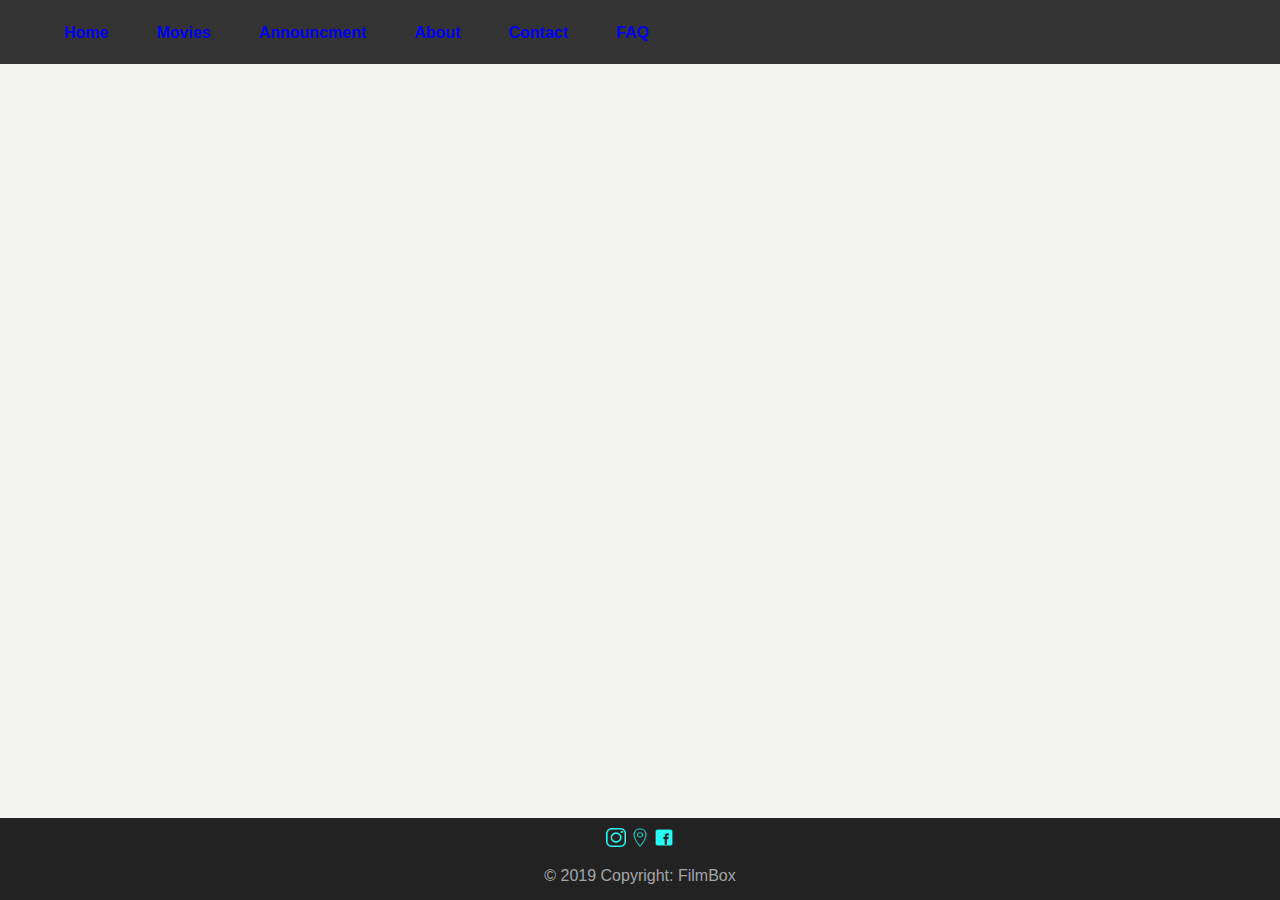
<file: filmbox/src/main/About.html>
<!DOCTYPE html>
<html>

<head>
	<title>Home Page</title>
	<!--CSS-->
	<!-- for Navigationbar -->
	<link rel="stylesheet" href="content/css/Basic.css">
</head>

<body class="basicBody">
	<header>

	</header>
	<nav>
		<ul>
			<li><a href="Index.html">Home</a></li>
			<li><a href="Movies.html">Movies</a></li>
			<li><a href="Announcment.html">Announcment</a></li>
			<li><a class="active" href="About.html">About</a></li>
			<li><a href="Contact.html">Contact</a></li>
			<li><a href="FAQ.html">FAQ</a></li>
		</ul>
	</nav>

	<footer class="basicFooter">
		<div class="socialMedia_Footer">

			<a href="https://www.instagram.com/?hl=de">
				<img src="resources/icons/icons8-instagram_new.png" alt="instageram"></a>
			<a href="https://goo.gl/maps/BgsCu1gDsLRqUV3x7">
				<img src="resources/icons/icons8-marker.png" alt="adress"></a>
			<a href="https://de-de.facebook.com/">
				<img src="resources/icons/icons8-facebook_filled.png" alt="facebook">
			</a>
			<p class="copyRights">© 2019 Copyright: <a herf="#" id="owner">FilmBox</a>
			</p>
		</div>
	</footer>

</body></html>
</file>
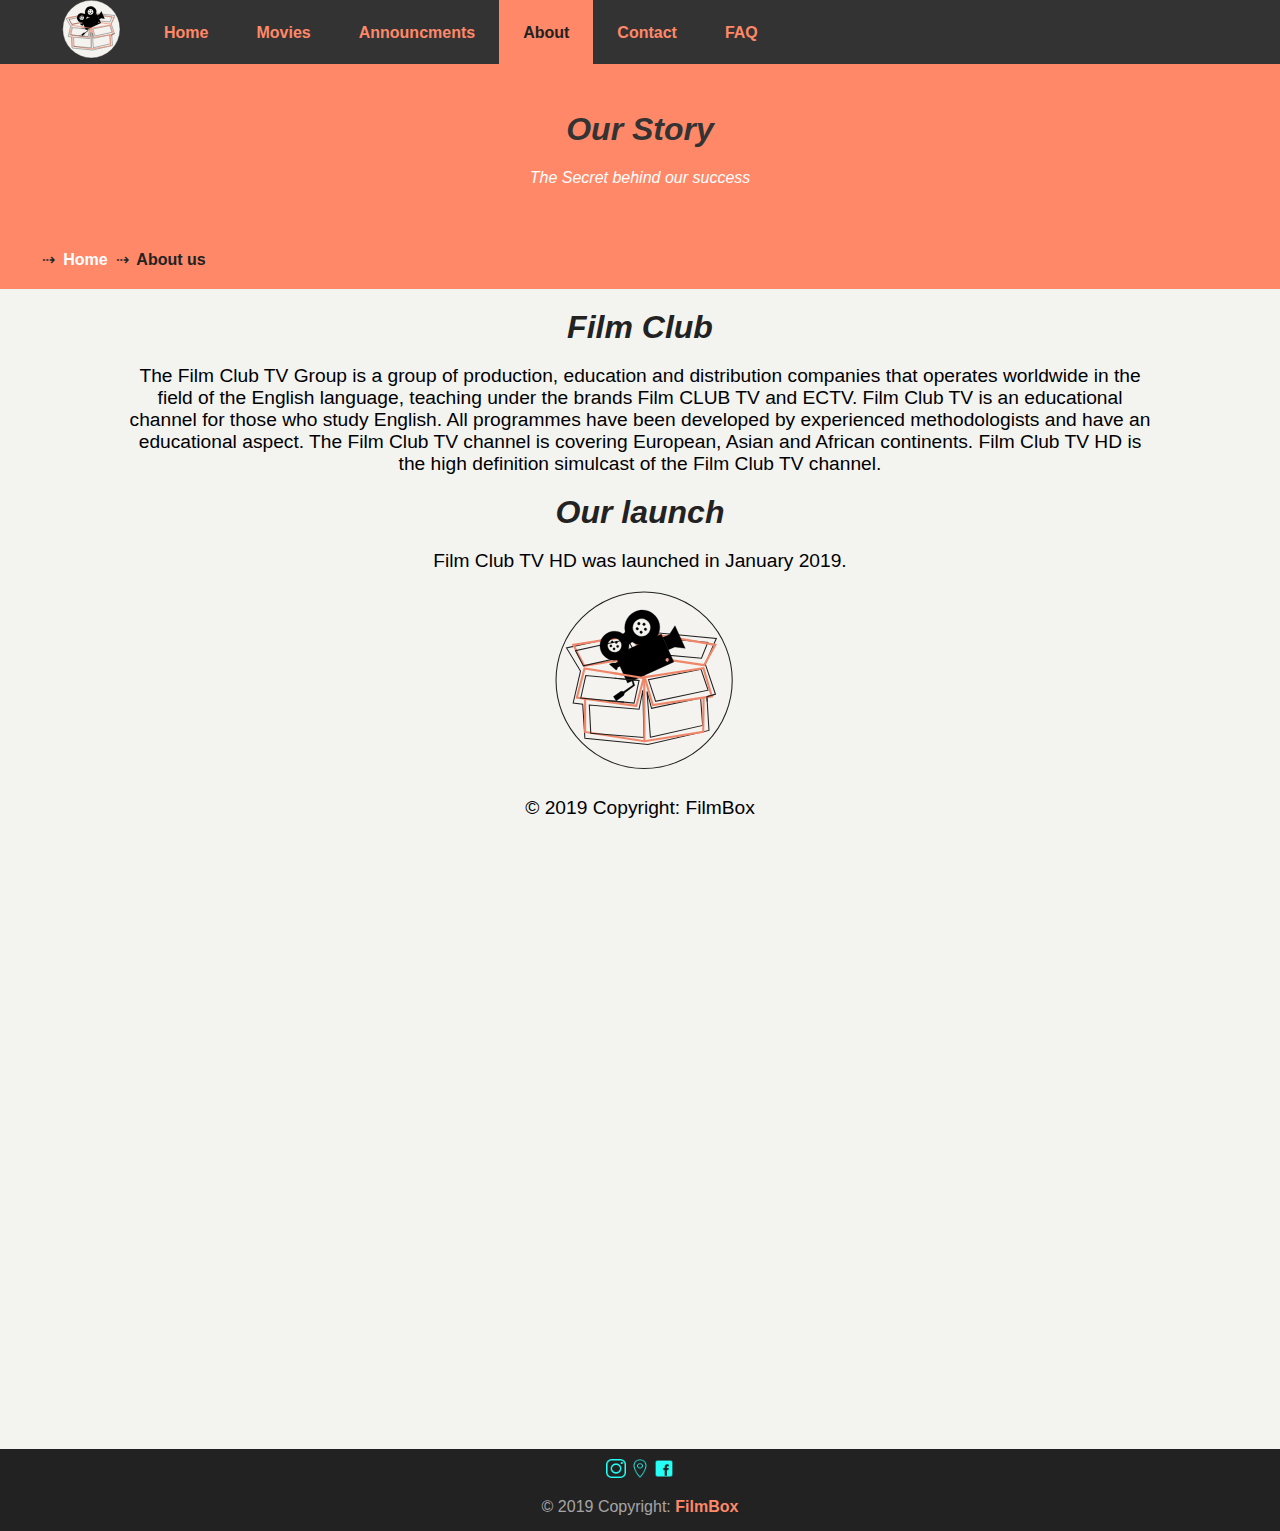
<file: filmbox/src/main/AboutUs.html>
<!DOCTYPE html PUBLIC "-//W3C//DTD XHTML 1.0 Transitional//EN"
"http://www.w3.org/TR/xhtml1/DTD/xhtml1-transitional.dtd">
<html xmlns="http://www.w3.org/1999/xhtml" lang="en">

<head>
    <title>About us</title>
    <meta charset="utf-8">
    <link rel='icon' href='resources/icons/icons8-film_reel.png' type='image/x-icon' />
    <link rel="stylesheet" href="content/css/Basic.css" />
    <link rel="stylesheet" href="content/css/AboutUs.css" />
    <link rel="stylesheet" href="content/css/nonMonochromatic.css" />
    <!--alternativ StyleSheet-->
    <link href="content/css/Monochromatic.css" rel="alternate stylesheet" type="text/css" title="Monochromatic">
    <script src="content/javascript/Navbar.js"></script>
    <script src="content/javascript/Collabse.js"></script>
    <script src="content/javascript/NavBar2.js"></script>
</head>

<body>
    <header>
        <nav>
            <ul id="NavList">
                <!-- generated in XML -->
            </ul>
            <panner id="OrangePanner">
                <h1>
                    Our Story
                </h1>
                <p>The Secret behind our success </p>
            </panner>
        </nav>
    </header>

    <main class="AboutUsContainer">
        <section class="breadcrumb">
            <ul>
                <li>&#8674;</li>
                <li><strong><a href="index.html">Home</a></strong></li>
                <li>&#8674;</li>
                <li><strong>About us</strong></li>
            </ul>
        </section>
        <section id="aboutSec">
            <AboutUStitle>
                <strong>Film Club</strong>
            </AboutUStitle>
            <p>
                The Film Club TV Group is a group of production, education and distribution companies that operates worldwide in the field of the English language, teaching under the brands Film CLUB TV and ECTV. Film Club TV is an educational channel for those who study
                English. All programmes have been developed by experienced methodologists and have an educational aspect. The Film Club TV channel is covering European, Asian and African continents. Film Club TV HD is the high definition simulcast of
                the Film Club TV channel.
            </p>
        </section>
        <section id="aboutSec">
            <AboutUStitle>

                <strong> Our launch</strong>
            </AboutUStitle>
            <p>
                Film Club TV HD was launched in January 2019.
            </p>
        </section>
        <section id="aboutSec" <div> <img src="resources/filmboxLogo.svg" class="reviewImg" alt="Film Club" /></div>
            <p>© 2019 Copyright: FilmBox</p>
        </section>
    </main>
    <div id="page-container">
        <footer class="basicFooter">
            <div class="socialMedia_Footer">
                <a href="https://www.instagram.com/?hl=de" tabindex="9" accesskey="i">
                    <img src="resources/icons/icons8-instagram_new.png" alt="instagram" height="50" width="50" /></a>
                <a href="https://goo.gl/maps/BgsCu1gDsLRqUV3x7" tabindex="10" accesskey="g">
                    <img src="resources/icons/icons8-marker.png" alt="adress" height="50" width="50" /></a>
                <a href="https://de-de.facebook.com/" tabindex="11" accesskey="w">
                    <img src="resources/icons/icons8-facebook_filled.png" alt="facebook" height="50" width="50" />
                </a>
                <p class="copyRights"> © 2019 Copyright: <a href="AboutUs.html" tabindex="12" id="owner"><strong>FilmBox</strong></a></p>
            </div>
        </footer>
    </div>

</body>

</html>
</file>
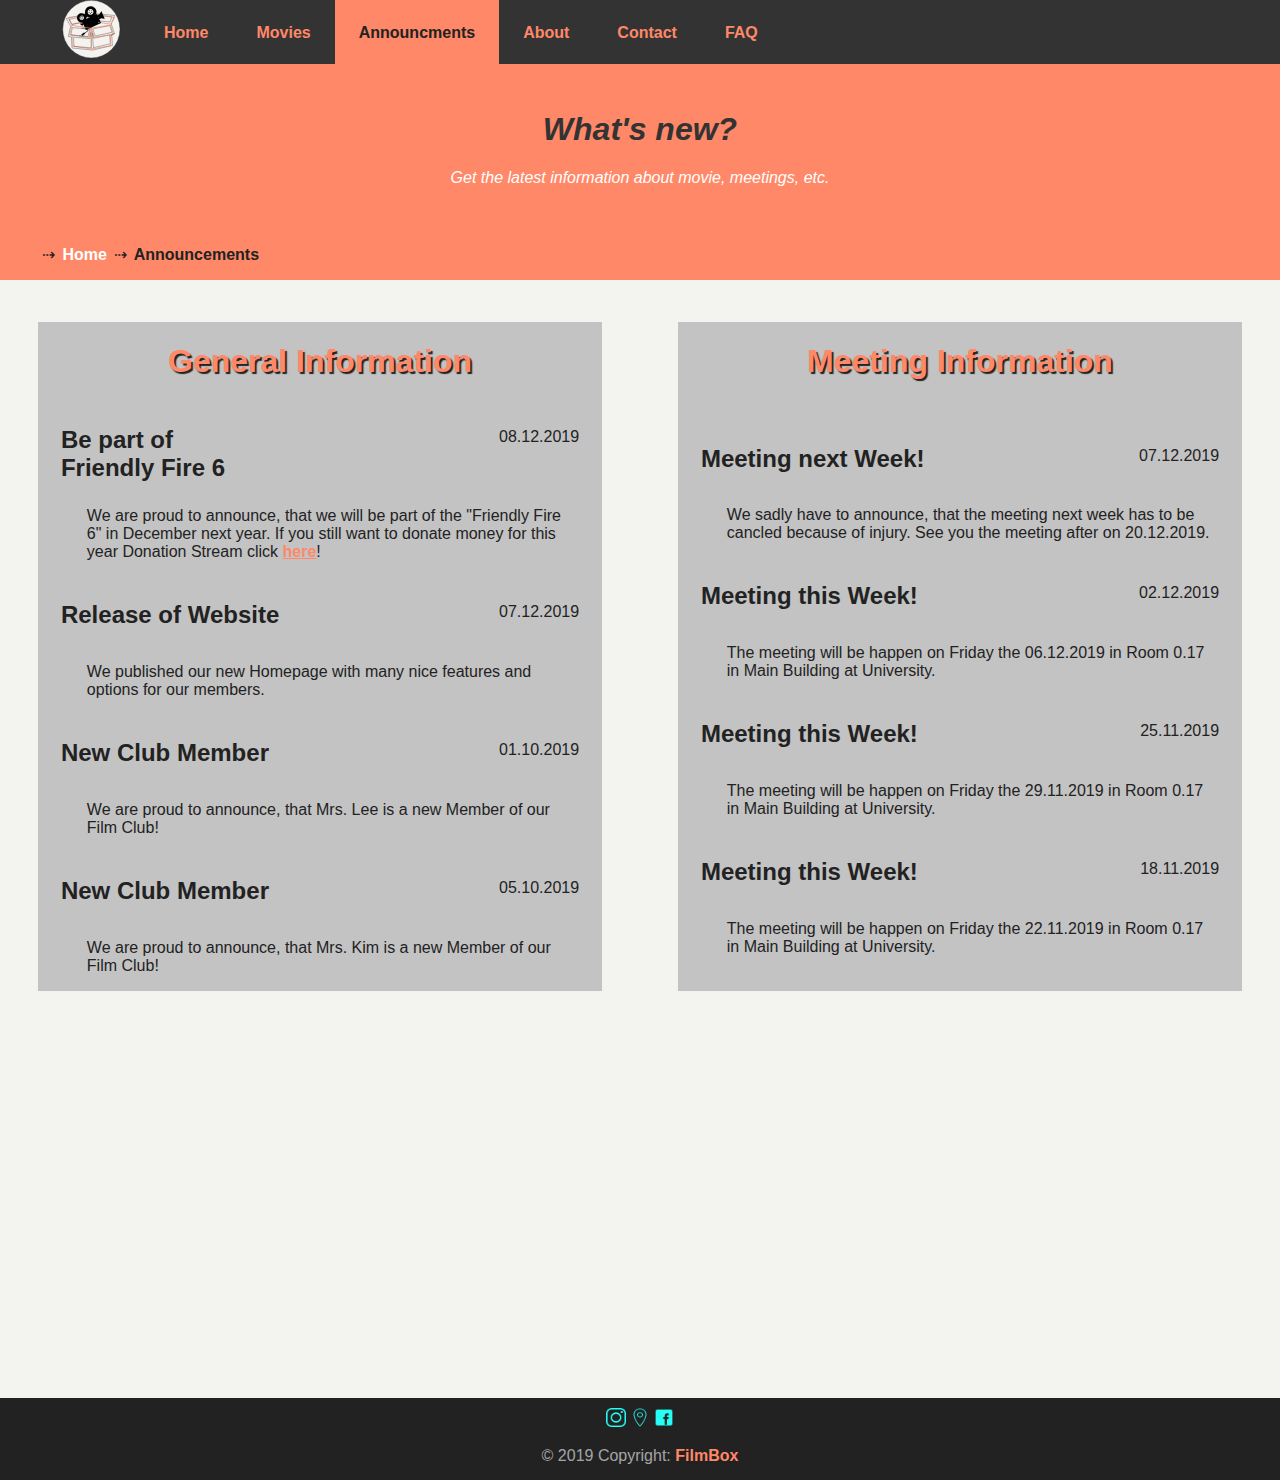
<file: filmbox/src/main/Announce.html>
<!DOCTYPE html PUBLIC "-//W3C//DTD XHTML 1.0 Transitional//EN"
"http://www.w3.org/TR/xhtml1/DTD/xhtml1-transitional.dtd">
<html xmlns="http://www.w3.org/1999/xhtml" lang="en">

<head>
    <title>Announcment</title>
    <meta charset="utf-8">
    <link rel='icon' href='resources/icons/icons8-film_reel.png' type='image/x-icon' />
    <link rel="stylesheet" href="content/css/Announcment.css" />
    <link rel="stylesheet" href="content/css/Basic.css" />
    <link rel="stylesheet" href="content/css/nonMonochromatic.css" />
    <!--alternativ StyleSheet-->
    <link href="content/css/Monochromatic.css" rel="alternate stylesheet" type="text/css" title="Monochromatic">
    <script src="content/javascript/Navbar.js"></script>
    <script src="content/javascript/Collabse.js"></script>
    <script src="content/javascript/NavBar2.js"></script>
</head>

<body onload="testFunction()">
    <header>
        <nav>
            <ul id="NavList">
                <!-- generated in XML -->
            </ul>
            <panner id="OrangePanner">
                <h1 style="font-size: xx-large;">
                    What's new?
                </h1>
                <p>Get the latest information about movie, meetings, etc.</p>
            </panner>
        </nav>
    </header>

    <main class="container">
        <section class="breadcrumb">
            <ul>
                <li>&#8674;</li>
                <li><strong><a href="index.html">Home</a></strong></li>
                <li>&#8674;</li>
                <li><strong>Announcements</strong></li>
            </ul>
        </section>
        <div class="classContainer">
            <h1 id="overhead">General Information</h1>
            <div class="information">
                <div class="news">
                    <p class="title"><strong>Be part of <br />Friendly Fire 6</strong></p>
                    <p class="time">08.12.2019</p>
                    <p class="text">
                        We are proud to announce, that we will be part of the "Friendly Fire 6" in December next year. If you still want to donate money for this year Donation Stream click
                        <a href="https://www.betterplace.org/de/fundraising-events/33575" tabindex="9"><strong>here</strong></a>!
                    </p>
                </div>
                <div class="news">
                    <p class="title"><strong>Release of Website</strong></p>
                    <p class="time">07.12.2019</p>
                    <p class="text">
                        We published our new Homepage with many nice features and options for our members.
                    </p>
                </div>
                <div class="news">
                    <p class="title"><strong>New Club Member</strong></p>
                    <p class="time">01.10.2019</p>
                    <p class="text">
                        We are proud to announce, that Mrs. Lee is a new Member of our Film Club!
                    </p>
                </div>
                <div class="news">
                    <p class="title"><strong>New Club Member</strong></p>
                    <p class="time">05.10.2019</p>
                    <p class="text">
                        We are proud to announce, that Mrs. Kim is a new Member of our Film Club!
                    </p>
                </div>
            </div>
        </div>
        <div class="classContainer">
            <h1 id="overhead">Meeting Information</h1>
            <div class="information">
                <div class="news">
                    <p class="title"><strong>Meeting next Week!</strong></p>
                    <p class="time">07.12.2019</p>
                    <p class="text">
                        We sadly have to announce, that the meeting next week has to be cancled because of injury. See you the meeting after on 20.12.2019.
                    </p>
                </div>
                <div class="news">
                    <p class="title"><strong>Meeting this Week!</strong></p>
                    <p class="time">02.12.2019</p>
                    <p class="text">
                        The meeting will be happen on Friday the 06.12.2019 in Room 0.17 in Main Building at University.
                    </p>
                </div>
                <div class="news">
                    <p class="title"><strong>Meeting this Week!</strong></p>
                    <p class="time">25.11.2019</p>
                    <p class="text">
                        The meeting will be happen on Friday the 29.11.2019 in Room 0.17 in Main Building at University.
                    </p>
                </div>
                <div class="news">
                    <p class="title"><strong>Meeting this Week!</strong></p>
                    <p class="time">18.11.2019</p>
                    <p class="text">
                        The meeting will be happen on Friday the 22.11.2019 in Room 0.17 in Main Building at University.
                    </p>
                </div>
            </div>
        </div>
    </main>
    <div id="page-container">
        <footer class="basicFooter">
            <div class="socialMedia_Footer">
                <a href="https://www.instagram.com/?hl=de" tabindex="10" accesskey="i">
                    <img src="resources/icons/icons8-instagram_new.png" alt="instagram" height="50" width="50" /></a>
                <a href="https://goo.gl/maps/BgsCu1gDsLRqUV3x7" tabindex="11" accesskey="g">
                    <img src="resources/icons/icons8-marker.png" alt="adress" height="50" width="50" /></a>
                <a href="https://de-de.facebook.com/" tabindex="12" accesskey="w">
                    <img src="resources/icons/icons8-facebook_filled.png" alt="facebook" height="50" width="50" />
                </a>
                <p class="copyRights"> © 2019 Copyright: <a href="AboutUs.html" tabindex="13" id="owner"><strong>FilmBox</strong></a></p>
            </div>
        </footer>
    </div>

</body>

</html>
</file>
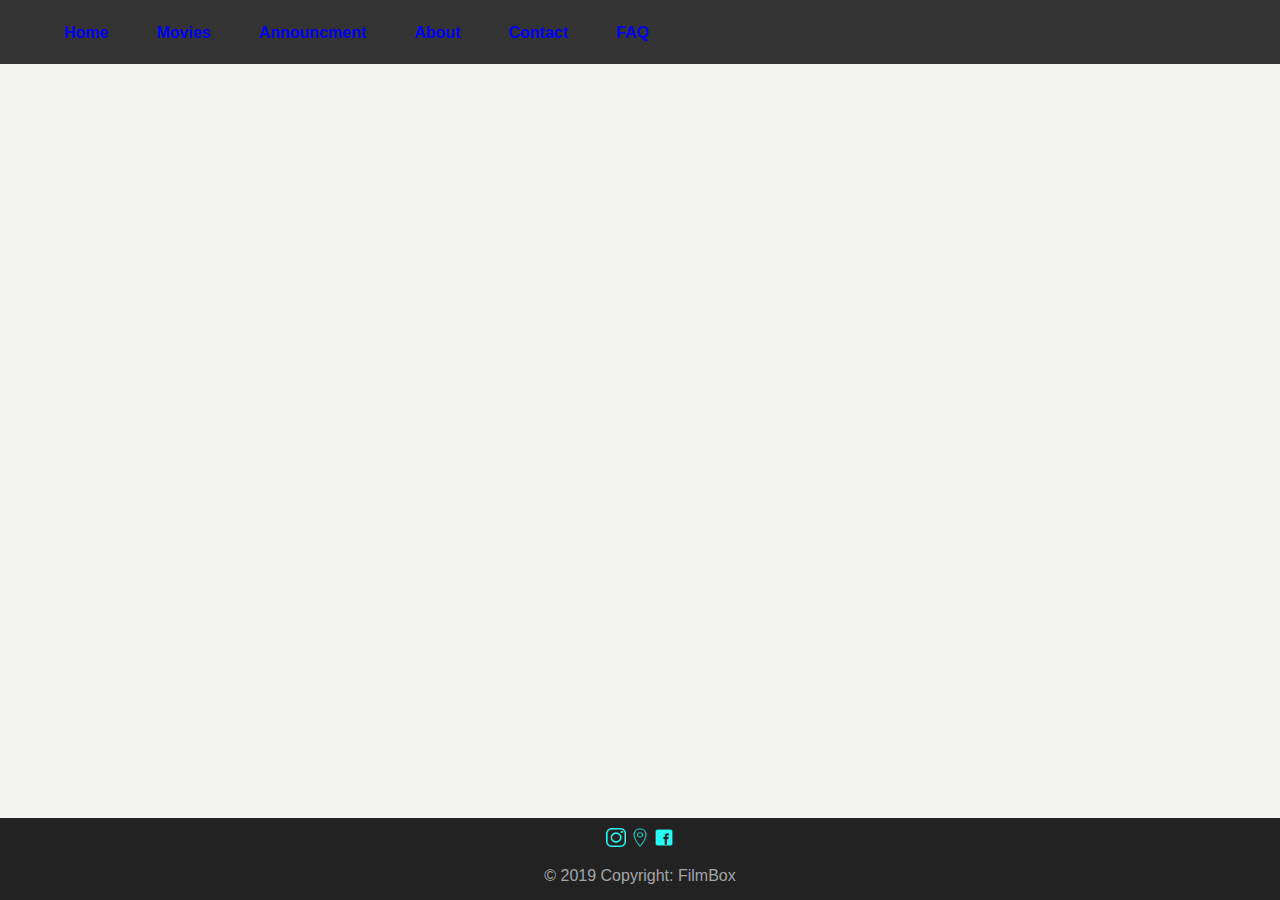
<file: filmbox/src/main/Announcment.html>
<!DOCTYPE html>
<html>

<head>
	<title>Home Page</title>
	<!--CSS-->
	<!-- for Navigationbar -->
	<link rel="stylesheet" href="content/css/Basic.css">
</head>

<body class="basicBody">
	<header>

	</header>
	<nav>
		<ul>
			<li><a href="Index.html">Home</a></li>
			<li><a href="Movies.html">Movies</a></li>
			<li><a class="active" href="Announcment.html">Announcment</a></li>
			<li><a href="About.html">About</a></li>
			<li><a href="Contact.html">Contact</a></li>
			<li><a href="FAQ.html">FAQ</a></li>
		</ul>
	</nav>

	<footer class="basicFooter">
		<div class="socialMedia_Footer">

			<a href="https://www.instagram.com/?hl=de">
				<img src="resources/icons/icons8-instagram_new.png" alt="instageram"></a>
			<a href="https://goo.gl/maps/BgsCu1gDsLRqUV3x7">
				<img src="resources/icons/icons8-marker.png" alt="adress"></a>
			<a href="https://de-de.facebook.com/">
				<img src="resources/icons/icons8-facebook_filled.png" alt="facebook">
			</a>
			<p class="copyRights">© 2019 Copyright: <a herf="#" id="owner">FilmBox</a>
			</p>
		</div>
	</footer>

</body></html>
</file>
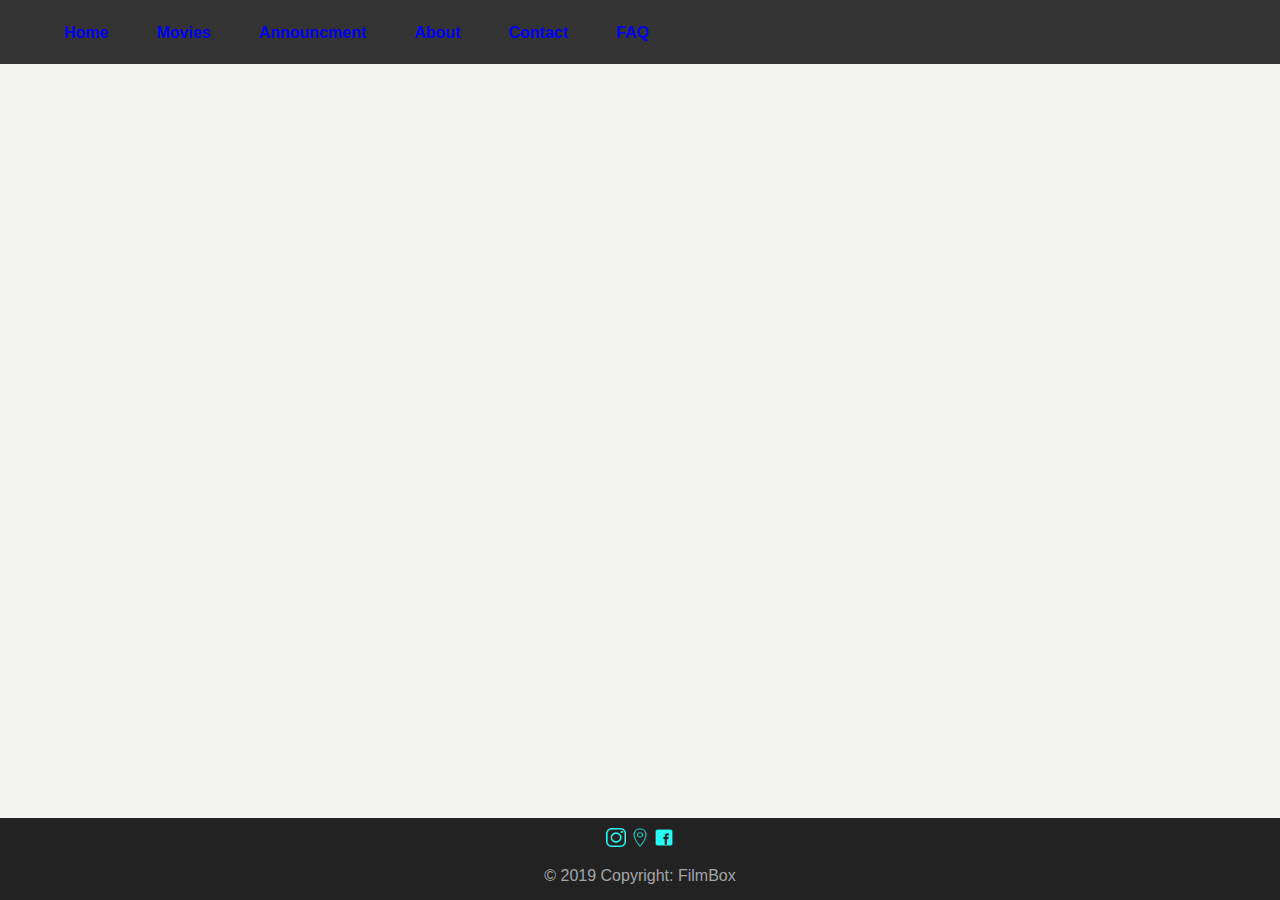
<file: filmbox/src/main/Contact.html>
<!DOCTYPE html>
<html>

<head>
	<title>Home Page</title>
	<!--CSS-->
	<!-- for Navigationbar -->
	<link rel="stylesheet" href="content/css/Basic.css">
</head>

<body class="basicBody">
	<header>

	</header>
	<nav>
		<ul>
			<li><a href="Index.html">Home</a></li>
			<li><a href="Movies.html">Movies</a></li>
			<li><a href="Announcment.html">Announcment</a></li>
			<li>
				<a href="About.html">About</a>
			</li>
			<li><a class="active" href="Contact.html">Contact</a></li>
			<li><a href="FAQ.html">FAQ</a></li>
		</ul>
	</nav>

	<footer class="basicFooter">
		<div class="socialMedia_Footer">

			<a href="https://www.instagram.com/?hl=de">
				<img src="resources/icons/icons8-instagram_new.png" alt="instageram"></a>
			<a href="https://goo.gl/maps/BgsCu1gDsLRqUV3x7">
				<img src="resources/icons/icons8-marker.png" alt="adress"></a>
			<a href="https://de-de.facebook.com/">
				<img src="resources/icons/icons8-facebook_filled.png" alt="facebook">
			</a>
			<p class="copyRights">© 2019 Copyright: <a herf="#" id="owner">FilmBox</a>
			</p>
		</div>
	</footer>

</body>

</html>
</file>
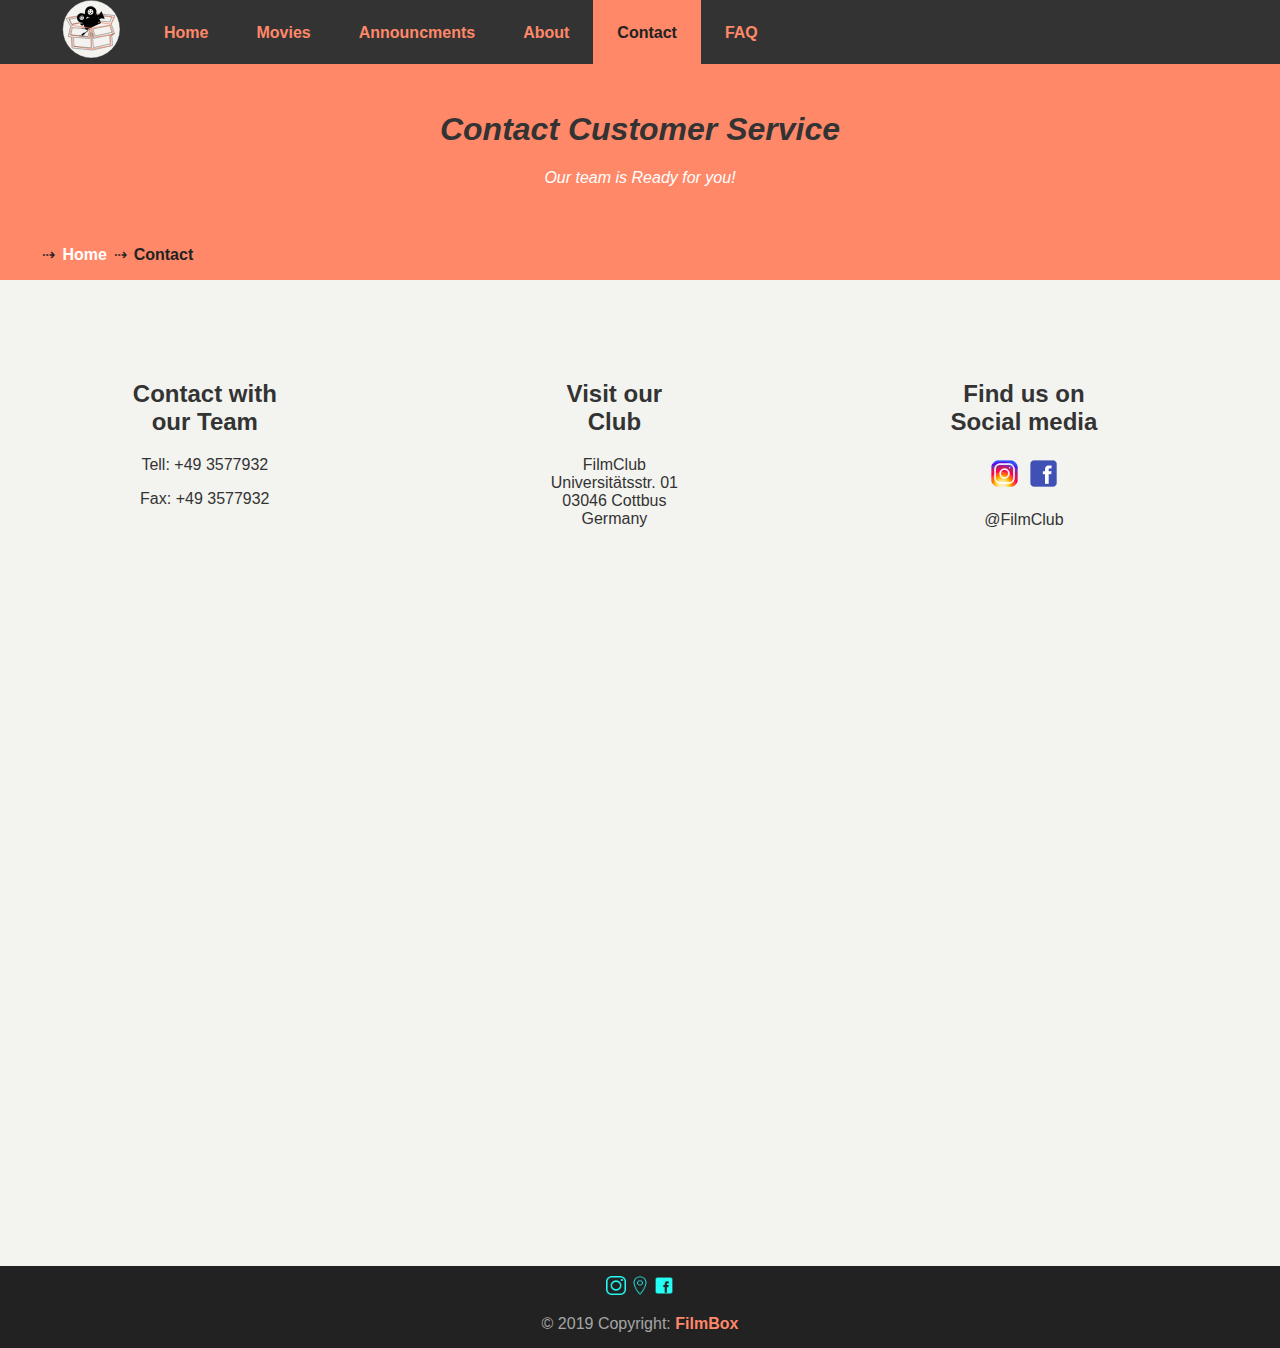
<file: filmbox/src/main/ContactUs.html>
<!DOCTYPE html PUBLIC "-//W3C//DTD XHTML 1.0 Transitional//EN"
"http://www.w3.org/TR/xhtml1/DTD/xhtml1-transitional.dtd">
<html xmlns="http://www.w3.org/1999/xhtml" lang="en">

<head>
    <title>Contact Us</title>
    <meta charset="utf-8">
    <link rel='icon' href='resources/icons/icons8-film_reel.png' type='image/x-icon' />
    <link rel="stylesheet" href="content/css/Basic.css" />
    <link rel="stylesheet" href="content/css/ContactUS.css" />
    <link rel="stylesheet" href="content/css/nonMonochromatic.css" />
    <!--alternativ StyleSheet-->
    <link href="content/css/Monochromatic.css" rel="alternate stylesheet" type="text/css" title="Monochromatic">
    <script src="content/javascript/Navbar.js"></script>
    <script src="content/javascript/Collabse.js"></script>
    <script src="content/javascript/NavBar2.js"></script>
</head>

<body>
    <header>
        <nav>
            <ul id="NavList">
                <!-- generated in XML -->
            </ul>
        </nav>
        <panner id="OrangePanner">
            <h1>
                Contact Customer Service
            </h1>
            <p>Our team is Ready for you! </p>
        </panner>
    </header>

    <main>
        <section class="breadcrumb">
            <ul>
                <li>&#8674;</li>
                <li><strong><a href="index.html">Home</a></strong></li>
                <li>&#8674;</li>
                <li><strong>Contact</strong></li>
            </ul>
        </section>
        <div class="row">
            <div class="column">
                <h2>Contact with our Team</h2>
                <p>Tell: +49 3577932</p>
                <p>Fax: +49 3577932</p>
            </div>
            <div class="column">
                <h2>Visit our Club</h2>
                <p>FilmClub Universitätsstr. 01 03046 Cottbus Germany</p>
            </div>
            <div class="column">
                <h2>Find us on Social media</h2>
                <div class="findeUsOnSocialMendia">
                    <a href="https://www.instagram.com/?hl=de" tabindex="9">
                        <img class="ContactiIcons" src="resources/icons/icons8-instagram_new%202.png" alt="instagram" height="50" width="50" /></a>
                    <a href="https://de-de.facebook.com/" tabindex="10">
                        <img class="ContactiIcons" src="resources/icons/icons8-facebook.png" alt="facebook" height="50" width="50" />
                    </a>
                </div>
                <p>@FilmClub</p>

            </div>
        </div>
    </main>

    <div id="page-container">
        <footer class="basicFooter">
            <div class="socialMedia_Footer">
                <a href="https://www.instagram.com/?hl=de" accesskey="i" tabindex="11">
                    <img src="resources/icons/icons8-instagram_new.png" alt="instagram" height="50" width="50" /></a>
                <a href="https://goo.gl/maps/BgsCu1gDsLRqUV3x7" accesskey="g" tabindex="12">
                    <img src="resources/icons/icons8-marker.png" alt="adress" height="50" width="50" /></a>
                <a href="https://de-de.facebook.com/" accesskey="w" tabindex="13">
                    <img src="resources/icons/icons8-facebook_filled.png" alt="facebook" height="50" width="50" />
                </a>
                <p class="copyRights"> © 2019 Copyright: <a href="AboutUs.html" tabindex="14" id="owner"><strong>FilmBox</strong></a></p>
            </div>
        </footer>
    </div>
</body>

</html>
</file>
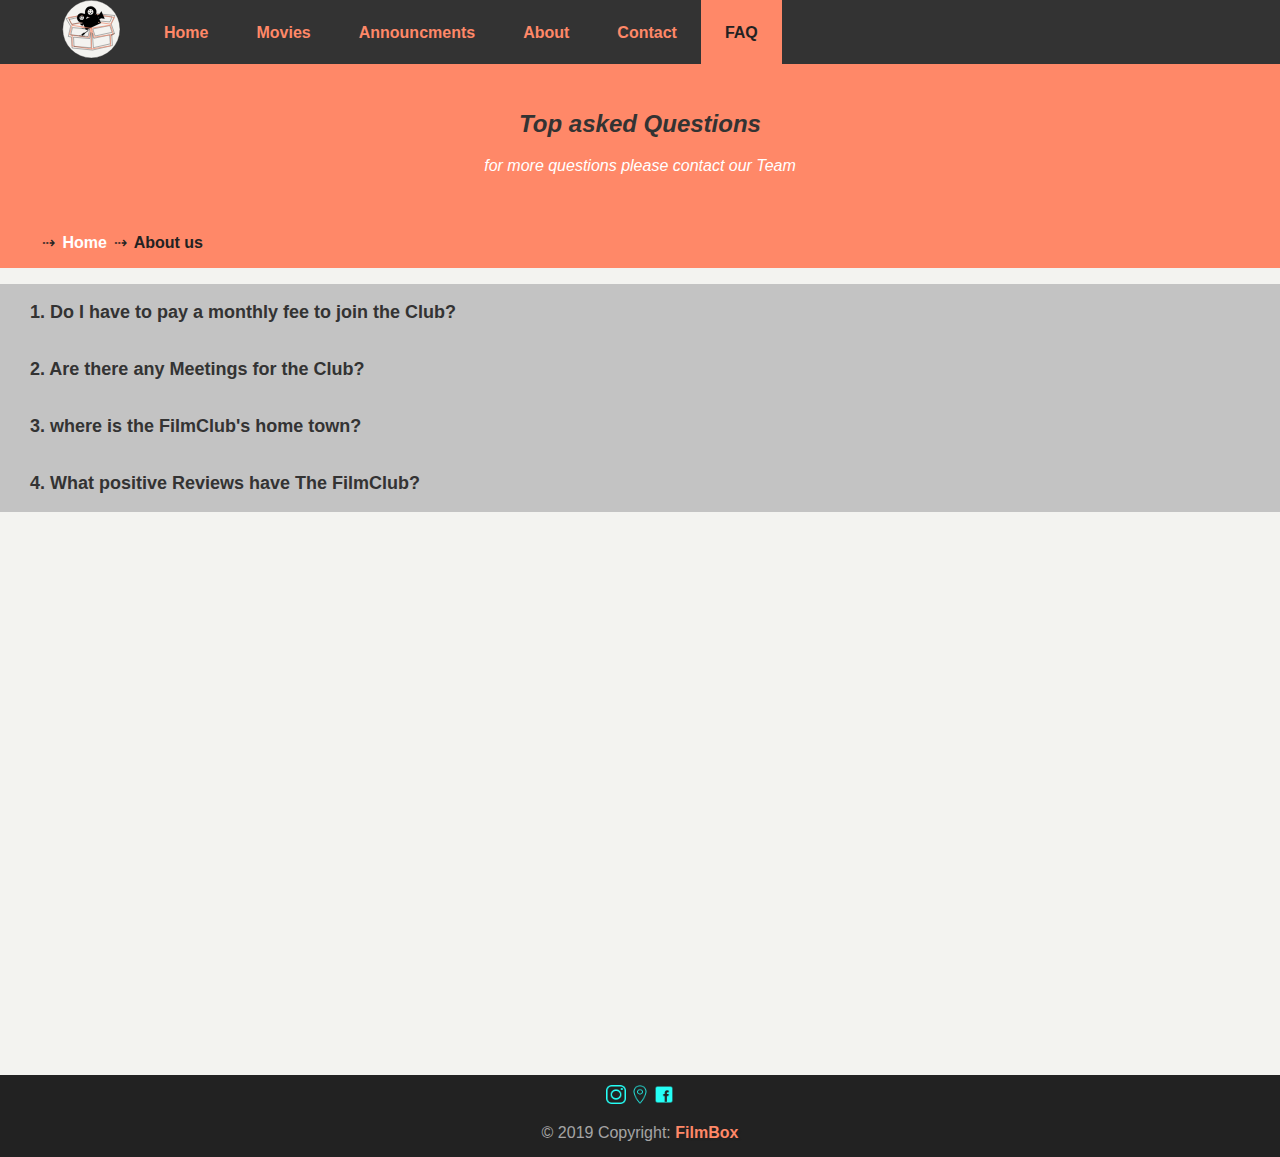
<file: filmbox/src/main/FAQ.html>
<!DOCTYPE html PUBLIC "-//W3C//DTD XHTML 1.0 Transitional//EN"
"http://www.w3.org/TR/xhtml1/DTD/xhtml1-transitional.dtd">
<html xmlns="http://www.w3.org/1999/xhtml" lang="en">

<head>
    <title>FAQ</title>
    <meta charset="utf-8">
    <link rel='icon' href='resources/icons/icons8-film_reel.png' type='image/x-icon' />
    <link rel="stylesheet" href="content/css/Basic.css" />
    <link rel="stylesheet" href="content/css/FAQ.css" />
    <link rel="stylesheet" href="content/css/nonMonochromatic.css" />
    <!--alternativ StyleSheet-->
    <link href="content/css/Monochromatic.css" rel="alternate stylesheet" type="text/css" title="Monochromatic">
    <script src="content/javascript/Navbar.js"></script>
    <script src="content/javascript/Collabse.js"></script>
    <script src="content/javascript/NavBar2.js"></script>

</head>

<body>
    <header>
        <nav>
            <ul id="NavList">
                <!-- generated in XML -->
            </ul>
        </nav>
        <div id="OrangePanner">
            <h2>Top asked Questions</h2>
            <p>for more questions please contact our Team</p>
        </div>
    </header>
    <section class="breadcrumb">
        <ul>
            <li>&#8674;</li>
            <li><strong><a href="index.html">Home</a></strong></li>
            <li>&#8674;</li>
            <li><strong>About us</strong></li>
        </ul>
    </section>

    <main class="FAQcontainer">
        <div onclick="showOnClick('Q1')" class="frage">
            <p>1. Do I have to pay a monthly fee to join the Club?</p>
        </div>
        <div class="antwort" id="Q1">
            <p><strong>&#10551;</strong> No, but if you want to give us support and help maybe consider a Donation.</p>
        </div>
        <div onclick="showOnClick('Q2')" class="frage">
            <p>2. Are there any Meetings for the Club?</p>
        </div>
        <div class="antwort" id="Q2">
            <p><strong>&#10551;</strong> Sure, The club meets each Week on friday and we watch movies. See our recent announcements <a href="Announce.html" tabindex="9">here</a>. There You can See our meetings and our activities that we do with our members.</p>
        </div>
        <div onclick="showOnClick('Q3')" class="frage">
            <p>3. where is the FilmClub's home town?</p>
        </div>
        <div class="antwort" id="Q3">
            <p><strong>&#10551;</strong> In Cottbus, Germany. Read more about us <a href="AboutUs.html" tabindex="10">here</a>.</p>
        </div>
        <div onclick="showOnClick('Q4')" class="frage">
            <p>4. What positive Reviews have The FilmClub?</p>
        </div>
        <div class="antwort" id="Q4">
            <p><strong>&#10551;</strong> There are many famouse people and celebrities that gave us so much support to help our Group!</p>
        </div>
    </main>

    <div id="page-container">
        <footer class="basicFooter">
            <div class="socialMedia_Footer">
                <a href="https://www.instagram.com/?hl=de" tabindex="11" accesskey="i">
                    <img src="resources/icons/icons8-instagram_new.png" alt="instagram" height="50" width="50" /></a>
                <a href="https://goo.gl/maps/BgsCu1gDsLRqUV3x7" tabindex="12" accesskey="g">
                    <img src="resources/icons/icons8-marker.png" alt="adress" height="50" width="50" /></a>
                <a href="https://de-de.facebook.com/" tabindex="13" accesskey="w">
                    <img src="resources/icons/icons8-facebook_filled.png" alt="facebook" height="50" width="50" />
                </a>
                <p class="copyRights"> © 2019 Copyright: <a href="AboutUs.html" tabindex="14" id="owner"><strong>FilmBox</strong></a></p>
            </div>
        </footer>
    </div>

</body>

</html>
</file>
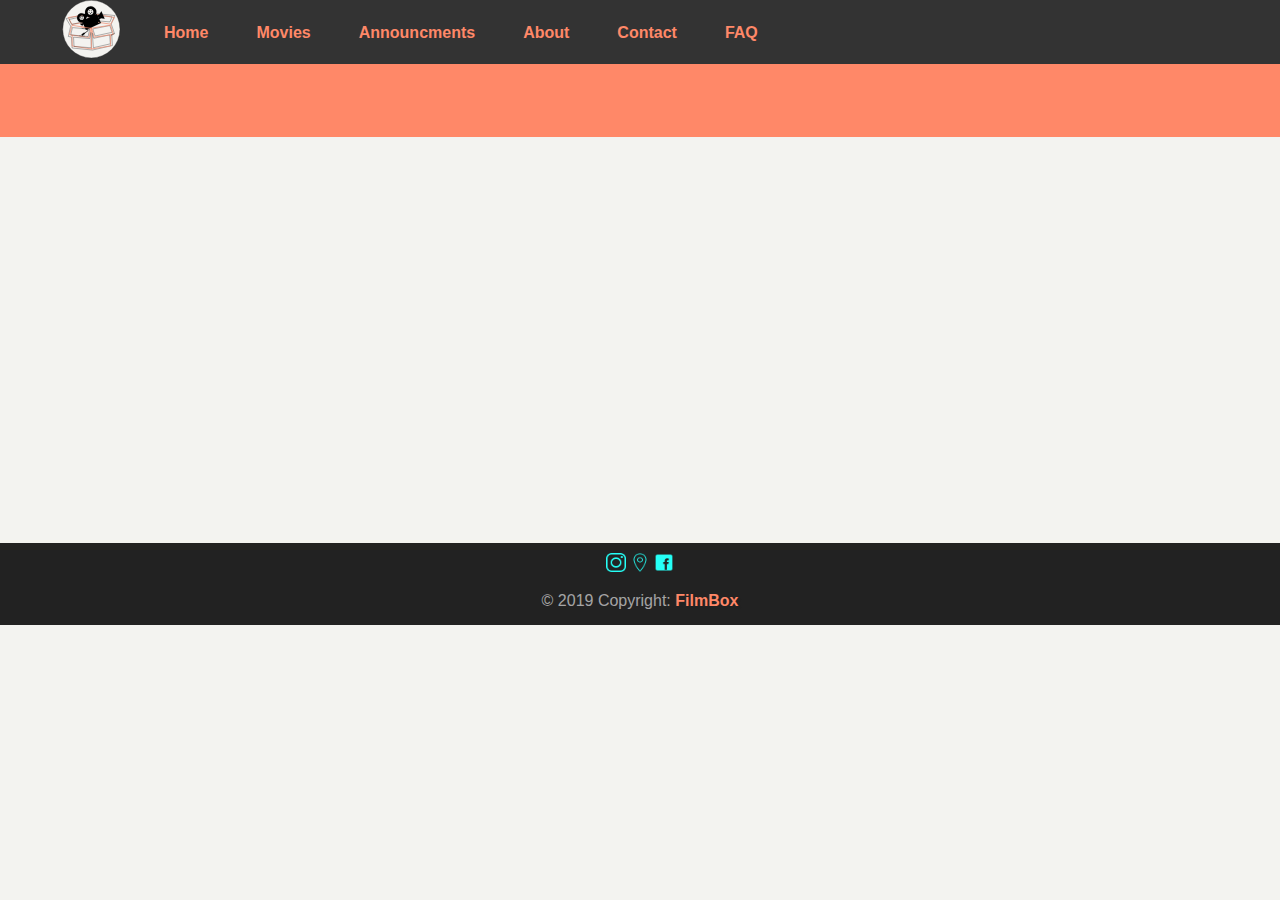
<file: filmbox/src/main/MovieInfo.html>
<!DOCTYPE html PUBLIC "-//W3C//DTD XHTML 1.0 Transitional//EN"
"http://www.w3.org/TR/xhtml1/DTD/xhtml1-transitional.dtd">
<html xmlns="http://www.w3.org/1999/xhtml" lang="en">

<head>
    <title>Movie Info</title>
    <meta charset="utf-8">
    <link rel='icon' href='resources/icons/icons8-film_reel.png' type='image/x-icon' />
    <link rel="stylesheet" href="content/css/Basic.css" />
    <link rel="stylesheet" href="content/css/MovieInfo.css" />
    <link rel="stylesheet" href="content/css/nonMonochromatic.css" />
    <!--alternativ StyleSheet-->
    <link href="content/css/Monochromatic.css" rel="alternate stylesheet" type="text/css" title="Monochromatic">
    <script src="content/javascript/Navbar.js"></script>
    <script src="content/javascript/Collabse.js"></script>
    <script src="content/javascript/MovieInfo.js"></script>
</head>

<body>
    <header>
        <nav>
            <ul id="NavList">
                <!-- generated in XML -->
            </ul>
            <panner id="OrangePanner">
                <h1 id="MovieTitle">
                </h1>
            </panner>
        </nav>
    </header>

    <main id="main">
        <!--<div class="img">
            <img class="movieimg" src="resources/movies/Frozen2.jpg" alt="frozen2" />
        </div>

        <div class="text">
            <div class="information">
                <div>
                    <p><strong>Year:</strong></p>
                    <p><strong>Directed:</strong></p>
                    <p><strong>Producer:</strong></p>
                    <p><strong>Music:</strong></p>
                    <p><strong>Running time:</strong></p>
                </div>
                <div class="right">
                    <p>2019</p>
                    <p>Chris Buck, Jennifer Lee</p>
                    <p>Peter Del Vecho</p>
                    <p>Robert Lopez, Kristen Anderson-Lopez, Christophe Beck</p>
                    <p>103 minutes</p>
                </div>
            </div>

            <div class="description">
                <h2>Plot</h2>
                <p>
                    King Agnarr of Arendelle tells a story to his young children, Elsa and Anna, that their grandfather, King Runeard, established a treaty with the neighboring tribe of Northuldra by building a dam in their homeland, the Enchanted Forest. However, a fight
                    occurs, resulting in Runeard's death. The battle enrages the elemental spirits of Earth, Fire, Water, and Air of the forest. The spirits disappear and a wall of mist traps everyone in the Enchanted Forest. Agnarr barely escapes due
                    to the help of an unknown savior. <br /><br /> Three years after her coronation, Elsa celebrates autumn in the kingdom with Anna, Olaf the snowman, Kristoff the ice harvester, and Kristoff's reindeer Sven. When
                    Elsa hears a mysterious voice calling out to her, she follows it and unintentionally awakens the elemental spirits, who disrupt Arendelle, forcing everyone in the kingdom to evacuate. Grand Pabbie and the Trolls colony arrive at Arendelle
                    and Pabbie informs that they must set things right by discovering the truth about the kingdom's past. <br /><br /> Elsa, Anna, Olaf, Kristoff, and Sven embark to the Enchanted Forest, following the mysterious voice. After the mist
                    parts at Elsa's touch, the air spirit, in the form of a tornado, appears and sweeps everyone in its vortex. Elsa stops it, forming a set of ice sculptures. The sisters discover the sculptures are images from their father's past and
                    that their mother, Queen Iduna, was a Northuldra and was the one who had saved Agnarr. They encounter the Northuldra and a troop of Arendellian soldiers who are still in conflict with one another before the fire spirit appears. Elsa
                    discovers the spirit to be an agitated magical salamander, and calms it down. Elsa and Anna arrange a truce between the soldiers and the Northuldra by explaining that their mother was Northuldran and their father was Arendellian. They
                    later learn the existence of a fifth spirit who will unite people and the magic of nature. <br /><br /> Elsa, Anna and Olaf continue to head north, leaving Kristoff and Sven behind. They find their parents' wrecked ship and a map with
                    a route to Ahtohallan, a mythical river told by their mother to contain all explanations of the past. Elsa sends Anna and Olaf away to safety and continues alone. She encounters and tames the Nøkk, the water spirit who guards the sea
                    to Ahtohallan. Reaching Ahtohallan, Elsa discovers that the voice calling to her was Iduna; that her powers were gifted by nature because of Iduna's selfless act of saving Agnarr; and that Elsa herself is the fifth spirit.
                    <br /><br /> Elsa then learns that the dam was built as a ruse to reduce the Northuldra's resources because of King Runeard's dislike of the tribe's connection with magic and intention to incorporate the region into his kingdom. She
                    also learns he was the one who initiated the conflict by killing the leader of the Northuldra. Elsa sends this information to Anna before becoming frozen due to venturing into the most dangerous part of Ahtohallan. This in turn causes
                    Olaf to fade away. <br /><br /> Anna receives Elsa's message and concludes that the dam must be destroyed for peace to be restored. Anna finds and awakens the gigantic earth spirits and lures them towards the dam. The giants hurl boulders
                    aimed at Anna which destroy the dam, sending a flood down the fjord to the kingdom. Elsa thaws out and returns to Arendelle, diverting the flood and saving the kingdom. <br /><br /> As the wall of mist disappears, Elsa reunites with
                    Anna and revives Olaf. Kristoff asks Anna to marry him and she accepts. Elsa explains that she and Anna are now the bridge between the people and the magical spirits. Anna becomes the new Queen of Arendelle, while Elsa becomes the
                    protector of the Enchanted Forest, who regularly visits Arendelle as peace has been restored.
                </p>
            </div>
        </div>-->
    </main>

    <div id="page-container">
        <footer class="basicFooter">
            <div class="socialMedia_Footer">
                <a href="https://www.instagram.com/?hl=de" tabindex="9" accesskey="i">
                    <img src="resources/icons/icons8-instagram_new.png" alt="instagram" height="50" width="50" /></a>
                <a href="https://goo.gl/maps/BgsCu1gDsLRqUV3x7" tabindex="10" accesskey="g">
                    <img src="resources/icons/icons8-marker.png" alt="adress" height="50" width="50" /></a>
                <a href="https://de-de.facebook.com/" tabindex="11" accesskey="w">
                    <img src="resources/icons/icons8-facebook_filled.png" alt="facebook" height="50" width="50" />
                </a>
                <p class="copyRights"> © 2019 Copyright: <a href="AboutUs.html" tabindex="12" id="owner"><strong>FilmBox</strong></a></p>
            </div>
        </footer>
    </div>

</body>

</html>
</file>
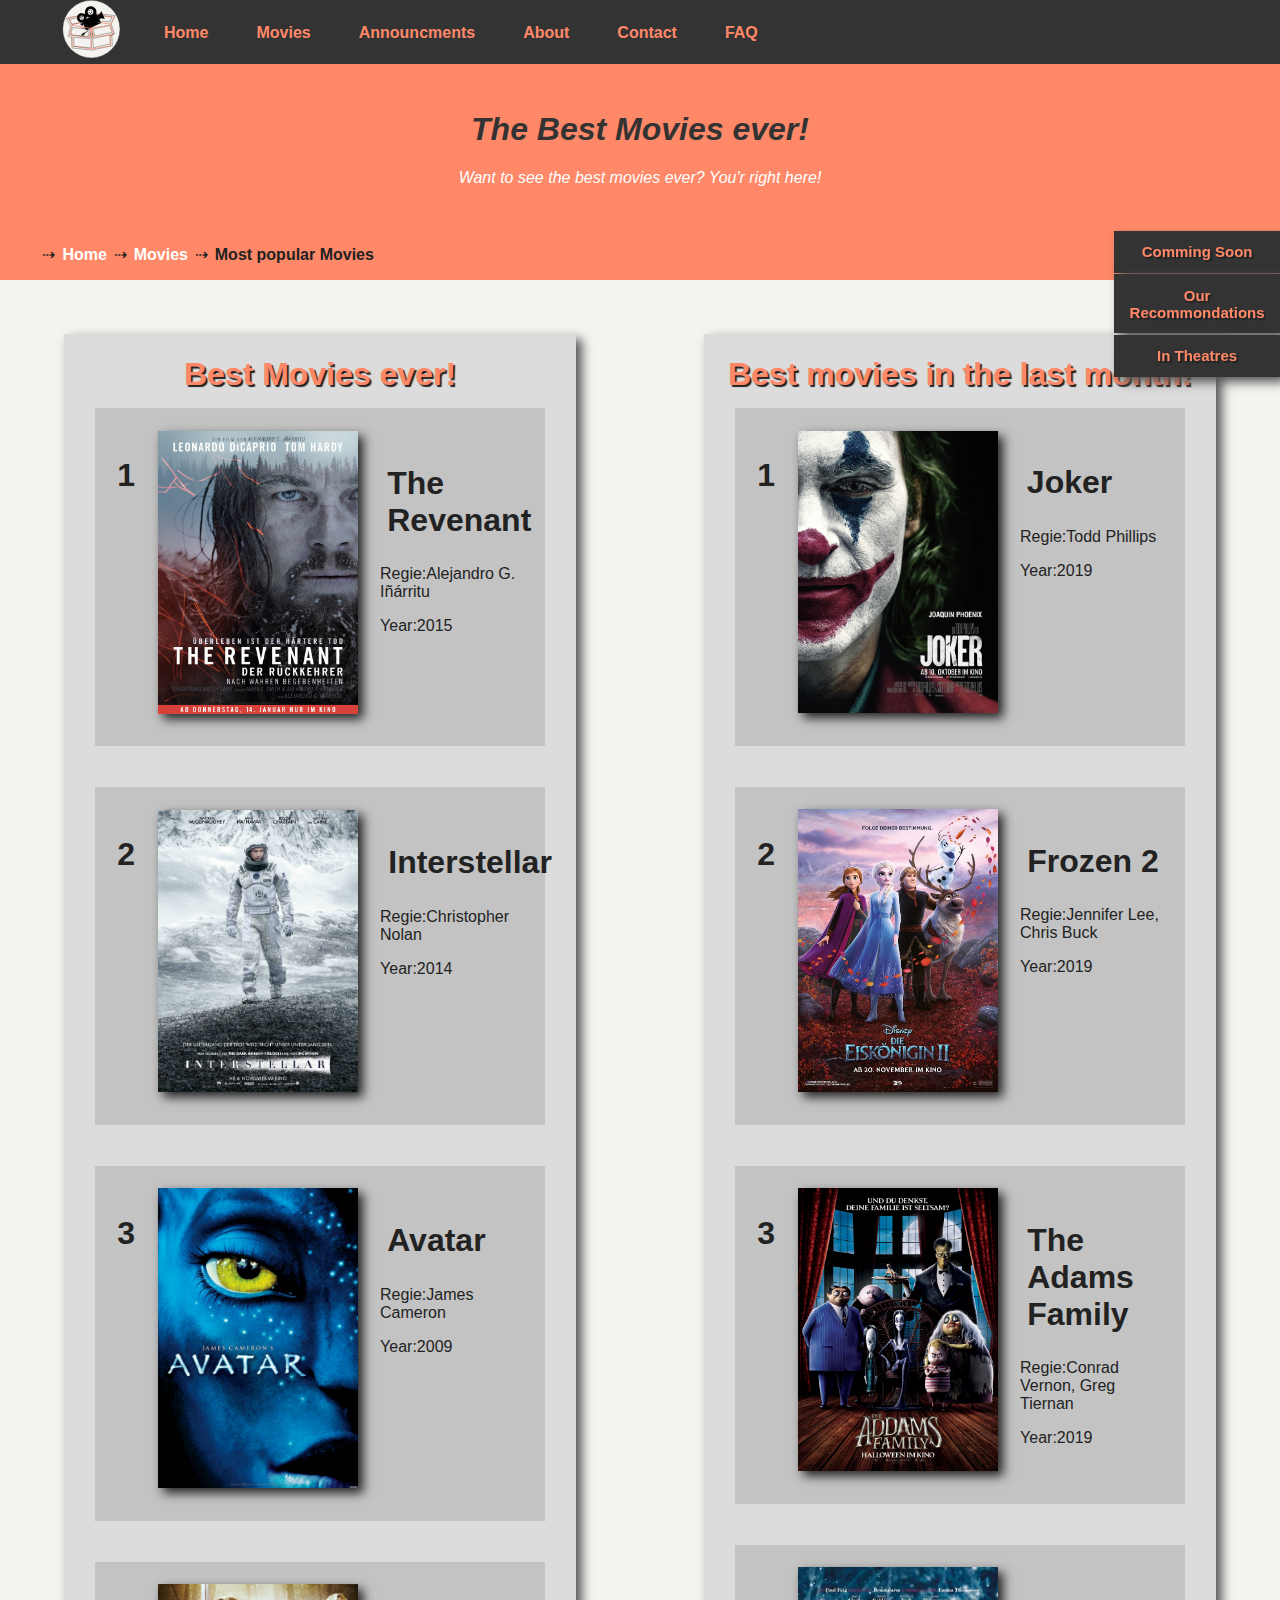
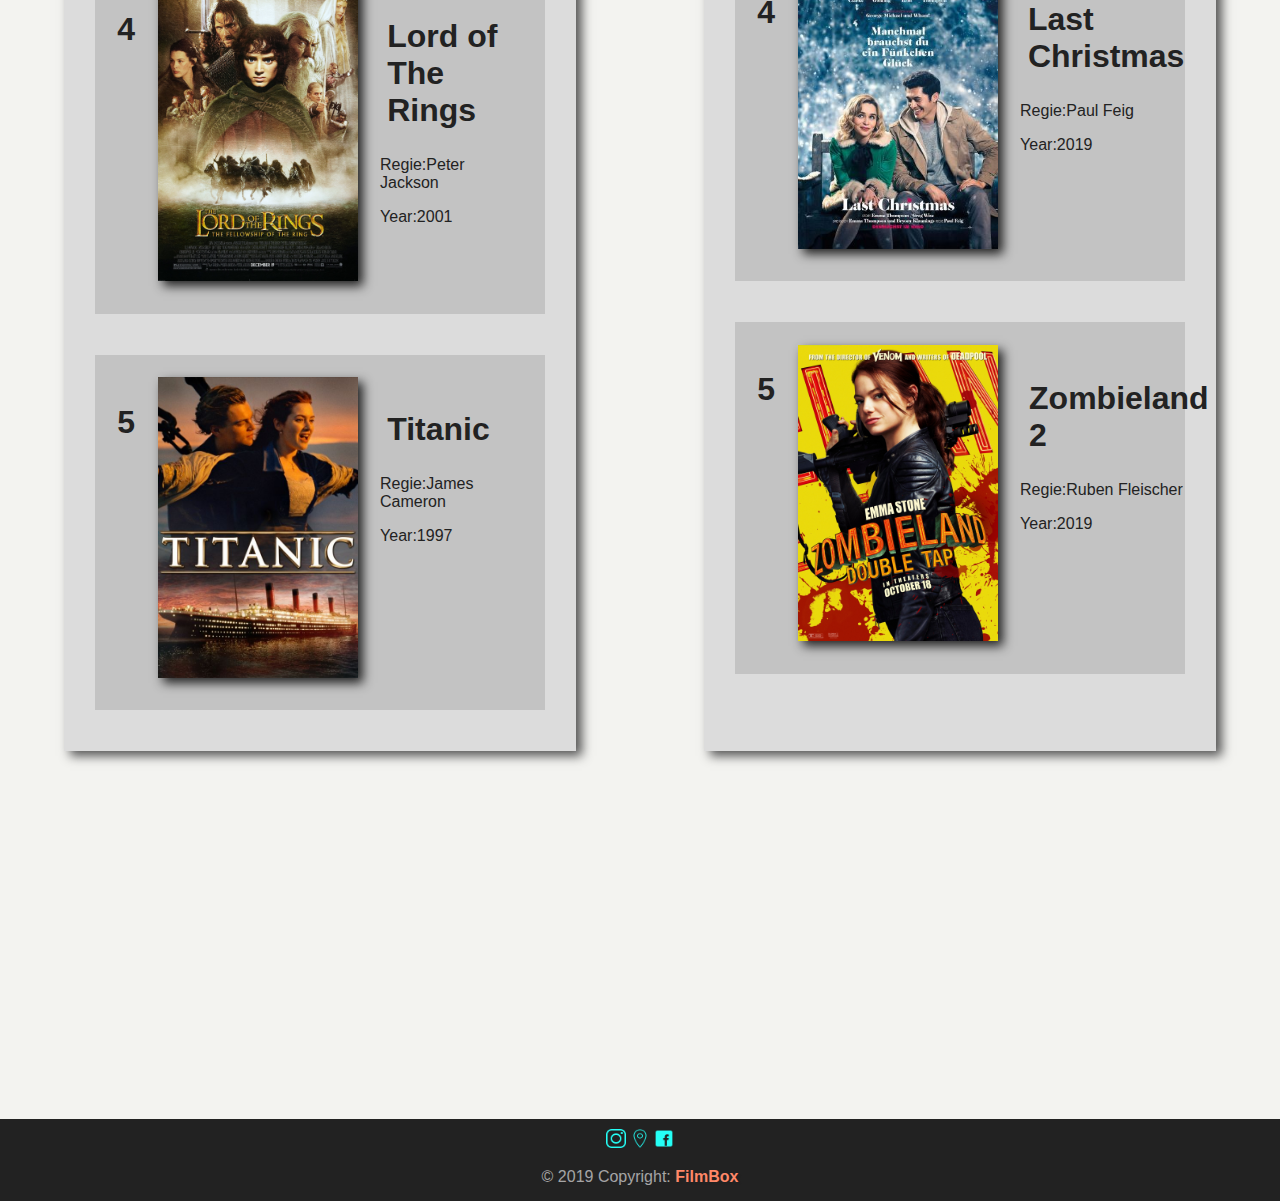
<file: filmbox/src/main/MovieRank.html>
<!DOCTYPE html PUBLIC "-//W3C//DTD XHTML 1.0 Transitional//EN"
"http://www.w3.org/TR/xhtml1/DTD/xhtml1-transitional.dtd">
<html xmlns="http://www.w3.org/1999/xhtml" lang="en">

<head>
    <title>Ranking of Movies</title>
    <meta charset="utf-8">
    <link rel='icon' href='resources/icons/icons8-film_reel.png' type='image/x-icon' />
    <link rel="stylesheet" href="content/css/Basic.css" />
    <link rel="stylesheet" href="content/css/MovieRank.css" />
    <link rel="stylesheet" href="content/css/Movie.css" />
    <link rel="stylesheet" href="content/css/nonMonochromatic.css" />
    <!--alternativ StyleSheet-->
    <link href="content/css/Monochromatic.css" rel="alternate stylesheet" type="text/css" title="Monochromatic">
    <script src="content/javascript/Collabse.js"></script>
    <script src="content/javascript/Navbar.js"></script>
    <script src="content/javascript/CreateMovies.js"></script>
</head>


<body>
    <header>
        <nav>
            <ul id="NavList">
                <!-- generated in XML -->
            </ul>
            <panner id="OrangePanner">
                <h1>
                    The Best Movies ever!
                </h1>
                <p>Want to see the best movies ever? You'r right here!</p>
            </panner>
        </nav>
    </header>

    <main>
        <section class="breadcrumb">
            <ul>
                <li>&#8674;</li>
                <li><strong><a href="index.html">Home</a></strong></li>
                <li>&#8674;</li>
                <li><strong><a href="MovieNow.html">Movies</a></strong></li>
                <li>&#8674;</li>
                <li><strong>Most popular Movies</strong></li>
            </ul>
        </section>
        <div class="fixedhead">

            <div class="popular" id="box">
                <a href="MovieUpcoming.html" tabindex="9">
                    <h2>Comming Soon </h2>
                </a>
            </div>

            <div class="recommended" id="box">
                <a href="MovieRecommend.html" tabindex="10">
                    <h2>Our Recommondations</h2>
                </a>
            </div>

            <div class="comming" id="box">
                <a href="MovieNow.html" tabindex="11">
                    <h2>In Theatres</h2>
                </a>
            </div>

        </div>

        <div class="lists">

            <div class="ever" id="categorie">

                <h1>Best Movies ever!</h1>

                <!-- is filled by XML -->

            </div>

            <div class="month" id="categorie">

                <h1>Best movies in the last month!</h1>

                <!-- is filled by XML -->

            </div>

        </div>

    </main>

    <div id="page-container">
        <footer class="basicFooter">
            <div class="socialMedia_Footer">
                <a href="https://www.instagram.com/?hl=de" tabindex="12" accesskey="i">
                    <img src="resources/icons/icons8-instagram_new.png" alt="instagram" height="50" width="50" /></a>
                <a href="https://goo.gl/maps/BgsCu1gDsLRqUV3x7" tabindex="13" accesskey="g">
                    <img src="resources/icons/icons8-marker.png" alt="adress" height="50" width="50" /></a>
                <a href="https://de-de.facebook.com/" tabindex="14" accesskey="w">
                    <img src="resources/icons/icons8-facebook_filled.png" alt="facebook" height="50" width="50" />
                </a>
                <p class="copyRights"> © 2019 Copyright: <a href="AboutUs.html" tabindex="15" id="owner"><strong>FilmBox</strong></a></p>
            </div>
        </footer>
    </div>

</body>

</html>
</file>
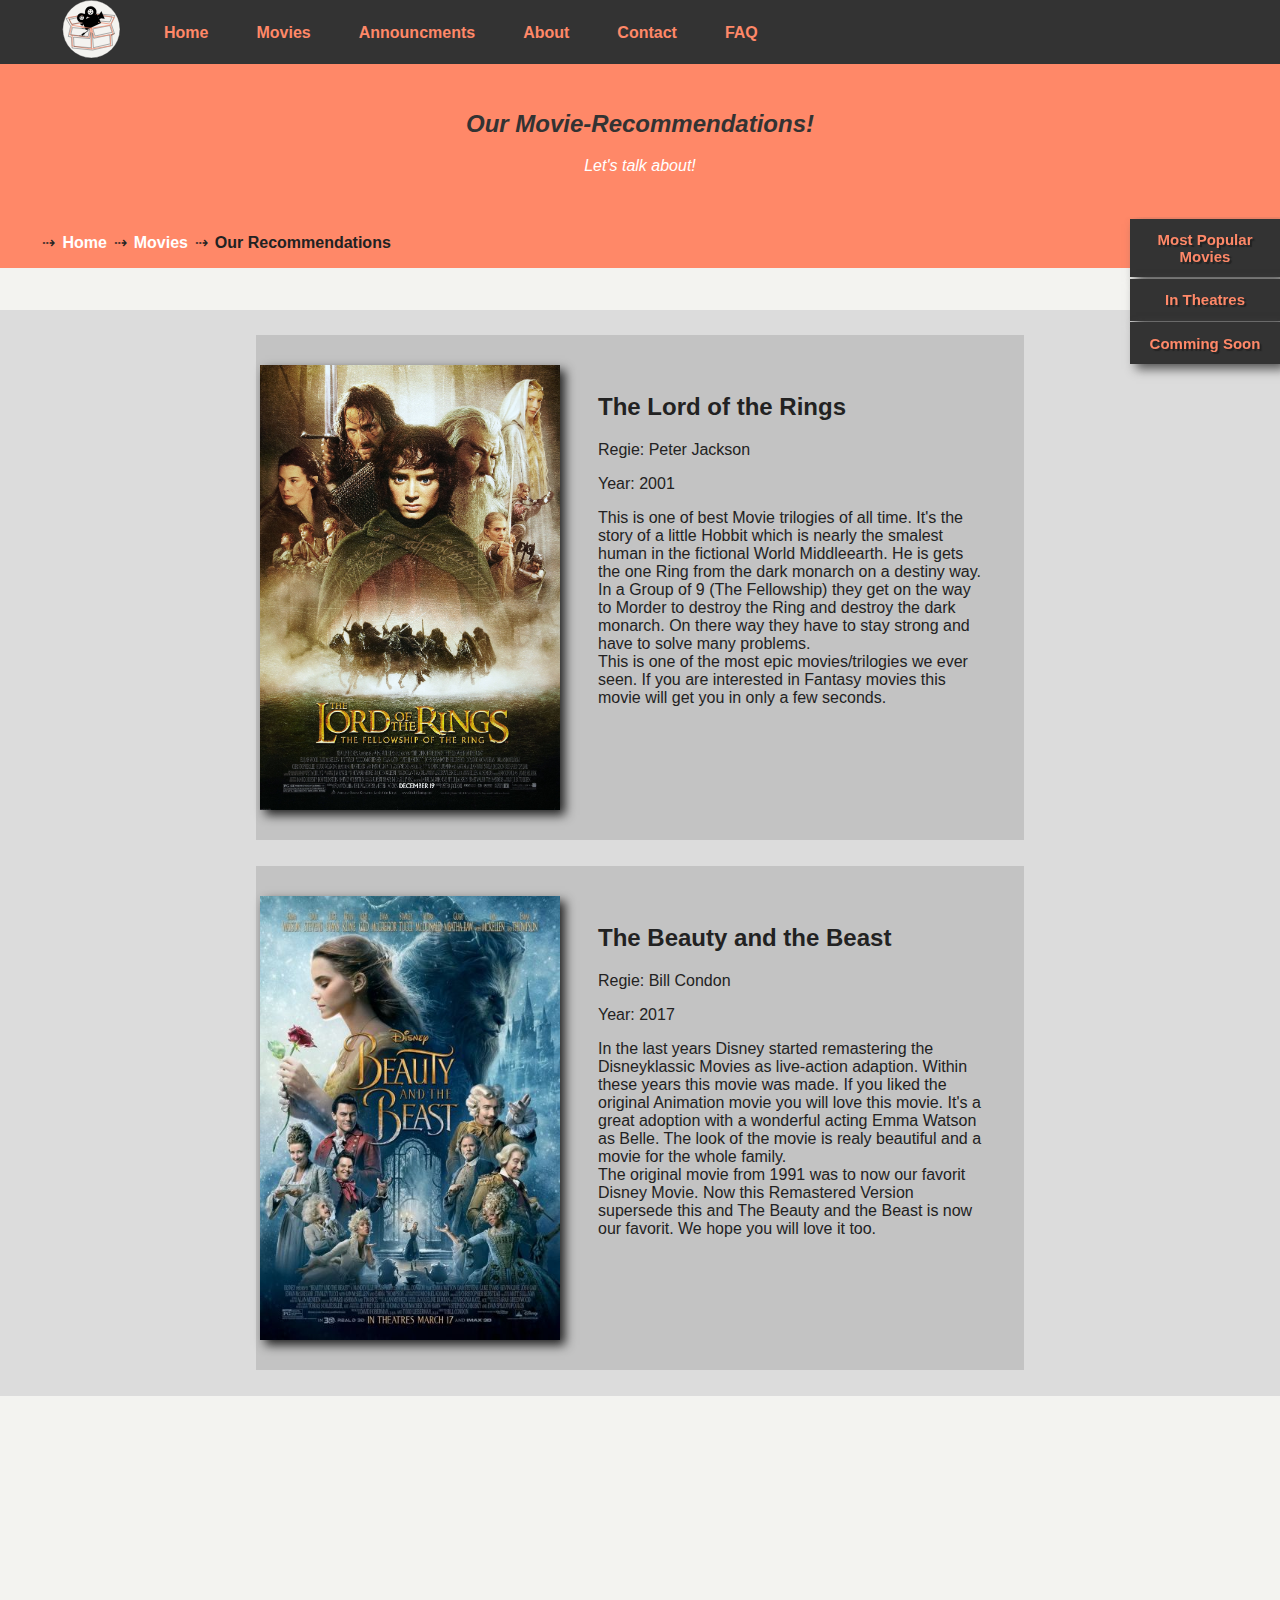
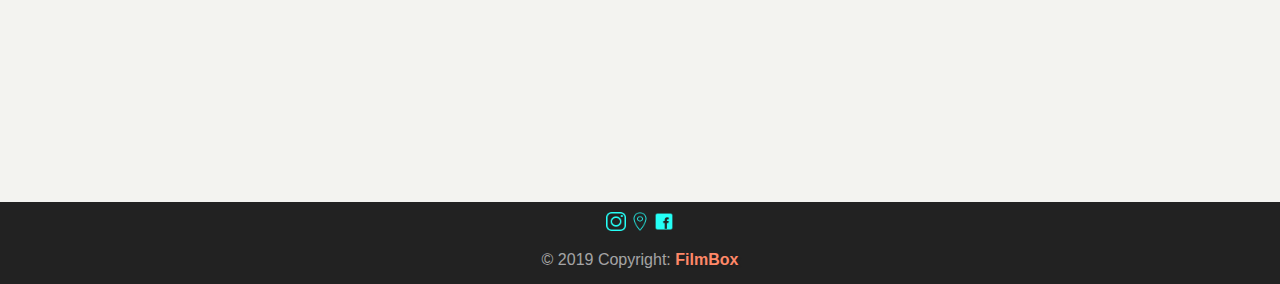
<file: filmbox/src/main/MovieRecommend.html>
<!DOCTYPE html PUBLIC "-//W3C//DTD XHTML 1.0 Transitional//EN"
"http://www.w3.org/TR/xhtml1/DTD/xhtml1-transitional.dtd">
<html xmlns="http://www.w3.org/1999/xhtml" lang="en">

<head>
    <title>Our Recommendation</title>
    <meta charset="utf-8">
    <link rel='icon' href='resources/icons/icons8-film_reel.png' type='image/x-icon' />
    <link rel="stylesheet" href="content/css/Basic.css" />
    <link rel="stylesheet" href="content/css/MovieRecommended.css" />
    <link rel="stylesheet" href="content/css/Movie.css" />
    <link rel="stylesheet" href="content/css/nonMonochromatic.css" />
    <!--alternativ StyleSheet-->
    <link href="content/css/Monochromatic.css" rel="alternate stylesheet" type="text/css" title="Monochromatic">
    <script src="content/javascript/Navbar.js"></script>
    <script src="content/javascript/Collabse.js"></script>
    <script src="content/javascript/MovieInfo.js"></script>
</head>

<body>
    <header>
        <nav>
            <ul id="NavList">
                <!-- generated in XML -->
            </ul>
            <panner id="OrangePanner">
                <h2>
                    Our Movie-Recommendations!
                </h2>
                <p>
                    Let's talk about!
                </p>
            </panner>
        </nav>
    </header>

    <main>
        <section class="breadcrumb">
            <ul>
                <li>&#8674;</li>
                <li><strong><a href="index.html">Home</a></strong></li>
                <li>&#8674;</li>
                <li><strong><a href="MovieNow.html">Movies</a></strong></li>
                <li>&#8674;</li>
                <li><strong>Our Recommendations</strong></li>
            </ul>
        </section>
        <div class="fixedhead">

            <div class="popular" id="box">
                <a href="MovieRank.html" tabindex="9">
                    <h2>Most Popular Movies </h2>
                </a>
            </div>

            <div class="recommended" id="box">
                <a href="MovieNow.html" tabindex="10">
                    <h2>In Theatres</h2>
                </a>
            </div>

            <div class="comming" id="box">
                <a href="MovieUpcoming.html" tabindex="11">
                    <h2>Comming Soon</h2>
                </a>
            </div>

        </div>

        <div class="content">

            <div class="reco">
                <a href="MovieInfo.html" tabindex="12" data-id="Lord of The Rings" onclick="saveMovie(this.getAttribute('data-id'), 'Our Recommendations')"><img class="movieRec" src="resources/movies/lordOfTheRings1.jpg" alt="lordOfTheRings" /></a>
                <div class="description">
                    <h2>The Lord of the Rings</h2>
                    <p>Regie: Peter Jackson</p>
                    <p>Year: 2001</p>
                    <p>
                        This is one of best Movie trilogies of all time. It's the story of a little Hobbit which is nearly the smalest human in the fictional World Middleearth. He is gets the one Ring from the dark monarch on a destiny way. In a Group of 9 (The Fellowship) they
                        get on the way to Morder to destroy the Ring and destroy the dark monarch. On there way they have to stay strong and have to solve many problems. <br /> This is one of the most epic movies/trilogies we ever
                        seen. If you are interested in Fantasy movies this movie will get you in only a few seconds.
                    </p>
                </div>
            </div>

            <div class="reco" id="last">
                <a href="MovieInfo.html" tabindex="13" data-id="The Beauty and the Beast" onclick="saveMovie(this.getAttribute('data-id'), 'Our Recommendations')"><img class="movieRec" src="resources/movies/beautyandthebeast.jpg" alt="beauty" /></a>
                <div class="description">
                    <h2>The Beauty and the Beast</h2>
                    <p>Regie: Bill Condon</p>
                    <p>Year: 2017</p>
                    <p>
                        In the last years Disney started remastering the Disneyklassic Movies as live-action adaption. Within these years this movie was made. If you liked the original Animation movie you will love this movie. It's a great adoption with a wonderful acting Emma
                        Watson as Belle. The look of the movie is realy beautiful and a movie for the whole family. <br /> The original movie from 1991 was to now our favorit Disney Movie. Now this Remastered Version supersede
                        this and The Beauty and the Beast is now our favorit. We hope you will love it too.
                    </p>
                </div>
            </div>

        </div>

    </main>

    <div id="page-container">
        <footer class="basicFooter">
            <div class="socialMedia_Footer">
                <a href="https://www.instagram.com/?hl=de" tabindex="14" accesskey="i">
                    <img src="resources/icons/icons8-instagram_new.png" alt="instagram" height="50" width="50" /></a>
                <a href="https://goo.gl/maps/BgsCu1gDsLRqUV3x7" tabindex="15" accesskey="g">
                    <img src="resources/icons/icons8-marker.png" alt="adress" height="50" width="50" /></a>
                <a href="https://de-de.facebook.com/" tabindex="16" accesskey="w">
                    <img src="resources/icons/icons8-facebook_filled.png" alt="facebook" height="50" width="50" />
                </a>
                <p class="copyRights"> © 2019 Copyright: <a href="AboutUs.html" tabindex="17" id="owner"><strong>FilmBox</strong></a></p>
            </div>
        </footer>
    </div>

</body>

</html>
</file>
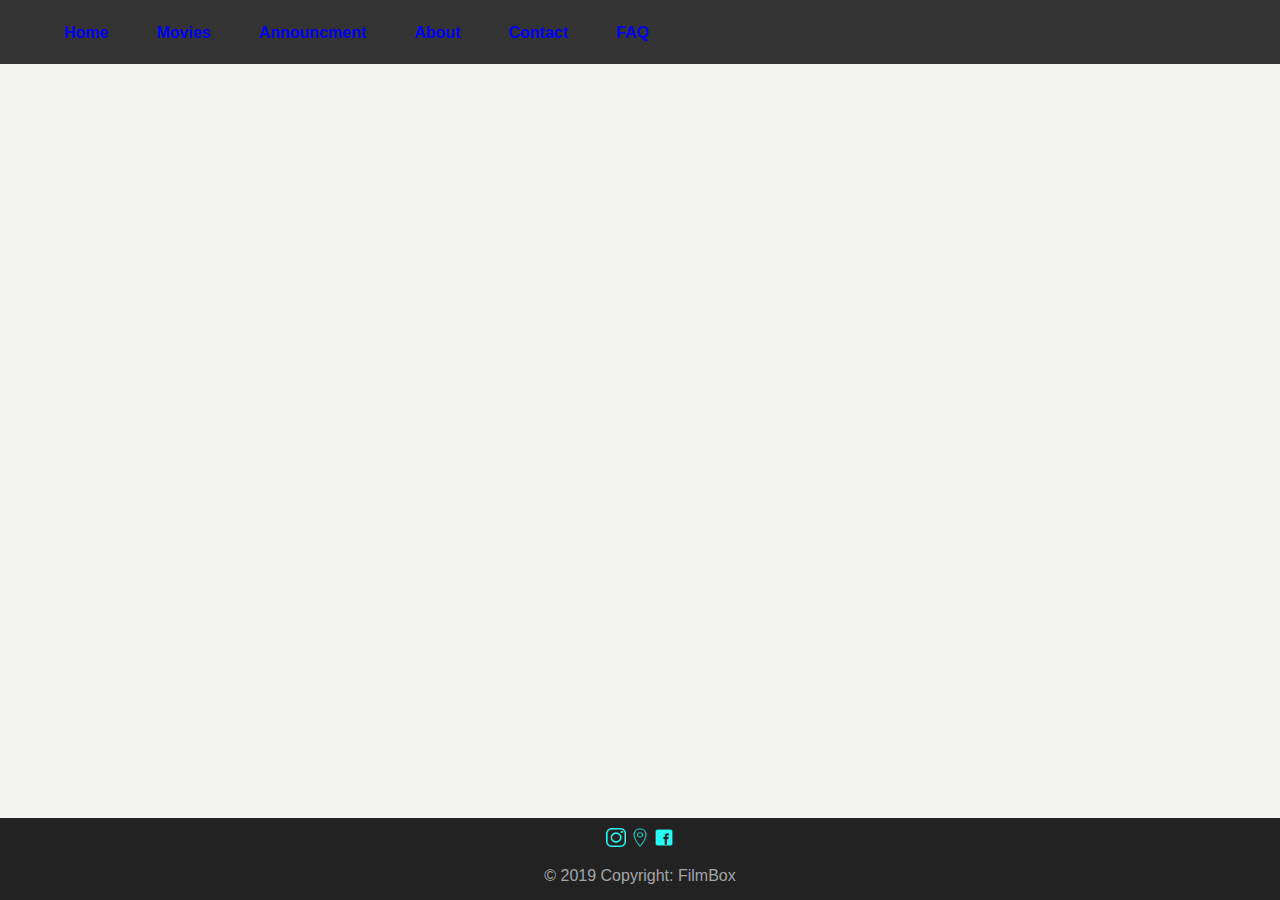
<file: filmbox/src/main/Movies.html>
<!DOCTYPE html>
<html>

<head>
	<title>Home Page</title>
	<!--CSS-->
	<!-- for Navigationbar -->
	<link rel="stylesheet" href="content/css/Basic.css">
</head>

<body class="basicBody">
	<header>

	</header>
	<nav>
		<ul>
			<li><a href="Index.html">Home</a></li>
			<li><a class="active" href="Movies.html">Movies</a></li>
			<li><a href="Announcment.html">Announcment</a></li>
			<li>
				<a href="About.html">About</a>
			</li>
			<li><a href="Contact.html">Contact</a></li>
			<li><a href="FAQ.html">FAQ</a></li>
		</ul>
	</nav>

	<footer class="basicFooter">
		<div class="socialMedia_Footer">

			<a href="https://www.instagram.com/?hl=de">
				<img src="resources/icons/icons8-instagram_new.png" alt="instageram"></a>
			<a href="https://goo.gl/maps/BgsCu1gDsLRqUV3x7">
				<img src="resources/icons/icons8-marker.png" alt="adress"></a>
			<a href="https://de-de.facebook.com/">
				<img src="resources/icons/icons8-facebook_filled.png" alt="facebook">
			</a>
			<p class="copyRights">© 2019 Copyright: <a herf="#" id="owner">FilmBox</a>
			</p>
		</div>
	</footer>

</body>

</html>
</file>
<file: filmbox/src/main/content/css/Basic.css>
/* 
1.set in every page the color of:
 -Background
 -Footer
 -header
2. set styleSheet of the Navigationbar
*/


/*scalable Text*/

html {
    font-size: 100%;
    color: black;
}

h1 {
    font-size: 2em;
}

body {
    margin: 0;
    background-color: #f3f3f0;
    font-family: "Oxygen", sans-serif;
    padding: 0%;
    color: #222;
    display: flex;
    flex-direction: column;
}

#movielist {
    display: none;
    list-style-type: none;
    width: 100px;
    height: 100%;
    overflow: hidden;
    overflow-y: auto;
}

#movielist a {
    display: inline-block;
    text-decoration: none;
    height: 100%;
    width: 100%;
    text-align: left;
}

.breadcrumb {
    display: flex;
    width: 100%;
    margin-bottom: 1%;
    margin-top: 0;
    text-align: left;
    margin-bottom: 1em;
}

.breadcrumb a {
    margin-top: 1%;
    font-size: medium;
    text-decoration: none;
    color: white;
}

.breadcrumb ul {
    list-style-type: none;
    width: 100%;
}

.breadcrumb ul li {
    display: inline-block;
    font-size: medium;
    padding-left: 0.2%;
}

#CollabseMovieNav:hover .movielist {
    display: block;
}

nav {
    background-color: #333;
    overflow: hidden;
}

nav ul {
    list-style-type: none;
    padding: 0 2 0 0;
    overflow: hidden;
    margin: 0%;
}

nav li {
    float: left;
    margin: 0%;
}

nav li a {
    font-weight: bold;
    padding: 1.5em;
    height: 1em;
    display: inline-block;
    text-decoration: none;
    text-align: center;
    text-decoration: none;
}

nav li .active {
    font-weight: bold;
    text-shadow: none;
}

.activeSecound {
    background-color: #222;
}


/* DropdownMenu */

.dropdown {
    position: relative;
    display: inline-block;
    padding: 1.5em;
    height: 1em;
    display: inline-block;
    color: white;
    text-align: center;
    text-decoration: none;
}

.dropdown-content {
    display: none;
    position: absolute;
    min-width: 160px;
    margin-top: 25px;
    box-shadow: 0px 8px 16px 0px rgba(0, 0, 0, 0.2);
    padding: 12px 16px;
    z-index: 50;
}

.dropdown:hover .dropdown-content {
    display: block;
}

.logo {
    display: block;
    width: 100px;
    height: 7%;
    padding: 0%;
    margin: 0%;
    text-decoration: none;
    background-repeat: no-repeat;
    background-position: 50% 50%;
    background-size: cover;
}


/*addes in movies */

.fixedhead {
    position: fixed;
    right: 0;
    display: grid;
    font-size: x-small;
    height: auto;
}


/**For Mobile */

@media only screen and (max-width: 750px) {
    /*Nav*/
    nav ul {
        margin: 0px;
        padding: 10px 0px 0px 0px;
        font-size: smaller;
    }
    nav ul li {
        width: 33.3333%;
    }
    nav ul li:first-child {
        width: 100%;
    }
    nav ul li:first-child img {
        margin: auto;
    }
    nav li a {
        padding: 20px 15px 20px 15px;
    }
    /*Footer*/
    .socialMedia_Footer img {
        height: 19px;
        width: 20px;
    }
    /*logo*/
    .logo {
        padding-bottom: 10px;
    }
    /*OrangePanner*/
    #OrangePanner {
        font-size: small;
    }
    #OrangePanner h1 {
        font-size: large;
    }
    .basicFooter {
        margin-top: 0px;
    }
    .fixedhead {
        display: block;
        position: static;
    }
    #page-container {
        position: relative;
        min-height: 50vh;
        /*heigth of the footer away from the main */
    }
}


/*
Footer
*/

.basicFooter {
    background-color: #222;
    width: 100%;
    height: 4.5rem;
    text-align: center;
    bottom: 0;
    position: absolute;
    padding-top: 10px;
}

.copyRights {
    color: rgba(255, 255, 255, 0.6);
    text-align: center;
}

#owner {
    text-decoration: none;
    text-align: center;
    text-shadow: 2px 2px 1px #222;
}

.socialMedia_Footer img {
    height: 19px;
    width: 20px;
}

.socialMedia_Footer {
    padding: 0%;
}

#page-container {
    position: relative;
    min-height: 50vh;
    /*heigth of the footer away from the main */
}


/*
Orange Panner under the nav (See about us
*/

#OrangePanner {
    padding: 2%;
    text-align: center;
    display: block;
    font-size: normal;
    font-style: italic;
    position: relative;
    height: auto;
    z-index: 5;
}

#OrangePanner p {
    color: white;
}
</file>
<file: filmbox/src/main/content/css/AboutUs.css>
body {
    background-color: #f3f3f0;
}

Uberschrift {
    font-size: larger;
    font-style: italic;
    font-size: XX-large;
    color: #333;
}

AboutUStitle {
    font-size: larger;
    font-style: italic;
    font-size: XX-large;
}

.AboutUspanner h1 {
    color: #333;
    font-size: xx-large;
}

.AboutUsContainer {
    font-size: larger;
    text-align: center;
    padding-bottom: 19%;
    /*padding-left: 10%;
            padding-right: 10%;*/
    padding-top: 0%;
}

.AboutUsContainer #aboutSec {
    padding-left: 10%;
    padding-right: 10%;
}

p {
    color: black;
}

.reviewImg {
    height: 30%;
    width: 30%;
    max-width: 100%;
}

@media only screen and (max-width: 750px) {
    .AboutUsContainer {
        padding-top: 30px;
    }
    .reviewImg {
        height: 99px;
        width: 200px;
    }
}
</file>
<file: filmbox/src/main/content/css/nonMonochromatic.css>
@media (monochrome: 0) {
    #OrangePanner {
        background-color: #ff8868;
        color: #333;
    }
    #owner {
        color: #ff8868;
    }
    .dropdown-content {
        background-color: #f9f9f9;
        background: #333;
        color: white;
    }
    nav li .active {
        background-color: #ff8868;
        color: #222;
    }
    nav li a:hover:not(.active) {
        background-color: #222;
    }
    nav li a {
        color: #ff8868;
    }
    .breadcrumb {
        background-color: #ff8868;
        color: #222;
    }
    .inTheatres h1 {
        color: #ff8868;
    }
    #box a {
        color: #ff8868;
    }
    #box a:hover,
    #box:hover {
        color: #ff8868;
        background: #222;
    }
    .AboutUStitle {
        color: #ff8868;
    }
    #categorie h1 {
        color: #ff8868;
    }
    #overhead {
        color: #ff8868;
    }
    .banner h1 {
        color: #ff8868;
    }
    .frage:hover {
        background-color: rgb(66, 64, 64);
        color: #ff8868;
    }
}
</file>
<file: filmbox/src/main/content/css/Monochromatic.css>
@media (monochrome) {
    html {
        color: black;
    }
    nav {
        background-color: #262526;
    }
    video,
    img {
        filter: grayscale(100%);
    }
    #OrangePanner {
        background-color: rgb(195, 195, 195);
    }
    .breadcrumb {
        background-color: rgb(195, 195, 195);
    }
    /*index*/
    .title a {
        color: black;
        text-shadow: none;
    }
    .columnTwo h1 {
        color: black;
        text-shadow: none;
    }
    .outNow a {
        color: black;
        text-shadow: none;
    }
    .movie:hover {
        box-shadow: 5px 5px 10px white;
    }
    a {
        color: rgb(195, 195, 195);
    }
    .inTheatres h1 {
        color: black;
        text-shadow: none;
    }
    #box a {
        color: rgb(195, 195, 195);
    }
    #box a:hover,
    #box:hover {
        background: #222;
        color: rgb(195, 195, 195);
    }
    .AboutUStitle {
        color: black;
        text-shadow: none;
    }
    #categorie h1 {
        color: black;
        text-shadow: none;
    }
    #overhead {
        color: black;
        text-shadow: none;
    }
    .banner h1 {
        color: black;
        text-shadow: none;
    }
    .frage:hover {
        background-color: rgb(66, 64, 64);
        color: rgb(195, 195, 195);
    }
}
</file>
<file: filmbox/src/main/content/css/Announcment.css>
.container {
    margin-top: 0%;
    margin-bottom: 3%;
    display: flex;
    flex-wrap: wrap;
    flex-direction: row;
    justify-content: center;
    min-height: 100%;
}

.classContainer {
    display: grid;
    grid-template-rows: auto auto;
    background: rgb(195, 195, 195);
    margin-right: 3%;
    margin-left: 3%;
    margin-top: 2%;
    width: 44%;
}

#overhead {
    grid-row: 1/2;
    color: #ff8868;
    text-align: center;
    text-shadow: 2px 2px 1px #222;
}

.information {
    grid-row: 2/3;
    padding-left: 4%;
    padding-right: 4%;
}

.news {
    display: grid;
    gap: 0px;
    grid-template-rows: auto auto;
    grid-template-columns: auto auto;
}

.news .title {
    grid-row: 1/2;
    grid-column: 1/2;
    font-size: 1.5rem;
    margin-bottom: 0%;
}

.news .time {
    text-align: right;
    padding-top: 10px;
}

.news .text {
    grid-row: 2/3;
    grid-column: 1/3;
    margin-top: 5%;
    padding-left: 5%;
}

a {
    color: #ff8868;
}

@media only screen and (max-width: 750px) {
    .classContainer {
        width: 42%;
    }
    #overhead {
        font-size: larger;
    }
    .news .time {
        font-size: small;
    }
    .news .title {
        font-size: 1rem;
    }
}
</file>
<file: filmbox/src/main/content/css/ContactUS.css>
#socialmediaList {
    list-style-type: none;
}

.column {
    float: left;
    width: 12%;
    padding-top: 5%;
    padding-left: 10%;
    padding-right: 10%;
    padding-bottom: 10%;
    text-align: center;
    color: #333;
}

.row {
    box-sizing: border-box;
    padding: inherit;
}


/* Clear floats after the columns */

.row:after {
    content: "";
    display: table;
    clear: both;
}


/* Responsive layout */

@media screen and (max-width: 600px) {
    .column {
        width: 90%;
        padding: 10%;
    }
}

.ContactiIcons {
    height: 2.2em;
    width: 2.2em;
    margin-bottom: 0;
}

p {
    text-align: center;
    text-decoration: none;
}

.findeUsOnSocialMendia {
    float: center;
}

@media only screen and (max-width: 750px) {
    .column {
        padding: 15px;
    }
}


/*fixing footer spacing*/

#page-container {
    position: relative;
    min-height: 75vh;
    /*heigth of the footer away from the main */
}
</file>
<file: filmbox/src/main/content/css/FAQ.css>
.antwort {
    text-align: left;
    display: none;
    width: auto;
    border: none;
    background-color: #f3f3f0;
    padding-left: 10%;
    padding-right: 10%;
    color: #333;
    font-weight: bold;
}

.antwort a {
    color: #ff8868;
    text-decoration: none;
}

.frage {
    background-color: rgb(195, 195, 195);
    cursor: pointer;
    display: inline-block;
    color: #333;
    text-decoration: none;
    text-align: center;
    text-align: left;
    width: 100%;
}

.frage p {
    padding-left: 30px;
    font-weight: bold;
}

.FAQcontainer {
    min-height: 62vh;
    font-size: large;
}


/**For Mobile */

@media only screen and (max-width: 750px) {
    .frage p {
        padding-left: 30px;
        padding-right: 10px;
    }
    .FAQcontainer {
        font-size: large;
    }
}


/*fixing footer spacing*/

#page-container {
    position: relative;
    min-height: 35vh;
    /*heigth of the footer away from the main */
}
</file>
<file: filmbox/src/main/content/css/MovieInfo.css>
main {
    margin-top: 0%;
    margin-bottom: 3%;
    display: flex;
    flex-direction: row;
    flex-wrap: wrap;
    justify-content: center;
}

.movieimg {
    display: block;
    width: 500px;
    height: auto;
    padding: 0%;
    text-decoration: none;
    text-align: center;
    margin-bottom: 5%;
    box-shadow: 5px 5px 10px #222;
    background-repeat: no-repeat;
    background-position: 50% 50%;
    background-size: cover;
}

.text {
    margin-left: 3%;
    background: rgb(220, 220, 220);
    max-width: 45%;
    display: flex;
    flex-direction: column;
    box-shadow: 6px 5px 10px #555;
}

.information {
    display: flex;
    flex-direction: row;
    flex-wrap: nowrap;
}

.right {
    margin-left: 2%;
}

.information,
.description {
    margin: 3%;
    padding: 2%;
    padding-top: 1%;
    background: rgb(205, 205, 205);
}

.description {
    text-align: justify;
}

@media only screen and (max-width: 750px) {
    .movieimg {
        width: 300px;
    }
    .text {
        max-width: 90%;
        margin-left: 0%;
    }
}
</file>
<file: filmbox/src/main/content/css/MovieRank.css>
.lists {
    display: flex;
    flex-direction: row;
    flex-wrap: wrap;
    justify-content: space-around;
    margin-top: 3%;
    width: 100%;
}

#categorie {
    display: flex;
    flex-direction: column;
    width: auto;
    min-width: 40%;
    background: rgb(220, 220, 220);
    box-shadow: 6px 5px 10px #555;
}

.ranked {
    display: flex;
    flex-direction: row;
    margin-left: 6%;
    margin-right: 6%;
    background: rgb(195, 195, 195);
    margin-bottom: 8%;
}

.ranked a {
    margin: 5% 5% 5% 5%;
}

.ranked h2 {
    padding-left: 5%;
    padding-top: 5%;
    color: #222;
    font-size: xx-large;
}

.ranked div {
    padding-top: 5%;
    padding-right: 5%;
}

#categorie h1 {
    text-align: center;
    margin-bottom: 3%;
    text-shadow: 2px 2px 1px #222;
}


/**For Mobile */

@media only screen and (max-width: 750px) {
    #categorie {
        min-width: 100%;
    }
    .ranked h2 {
        font-size: large;
    }
    #categorie h1 {
        font-size: larger;
    }
}
</file>
<file: filmbox/src/main/content/css/Movie.css>
main {
    display: flex;
    flex-direction: column;
    min-height: 100%;
}

.head {
    display: flex;
    flex-direction: row;
    flex-wrap: wrap;
    justify-content: space-between;
}

#box {
    background: #333;
    box-shadow: 6px 5px 10px #555;
    padding-left: 3%;
    padding-right: 3%;
    margin-top: 1%;
}

#box a {
    color: #ff8868;
    text-decoration: none;
    text-align: center;
    text-shadow: 2px 2px 1px #222;
}

.movie {
    display: block;
    width: 200px;
    height: auto;
    padding: 0%;
    text-decoration: none;
    text-align: center;
    margin-bottom: 5%;
    box-shadow: 5px 5px 10px #222;
    background-repeat: no-repeat;
    background-position: 50% 50%;
    background-size: cover;
}

.movie:hover {
    display: block;
    width: 200px;
    height: auto;
    padding: 0%;
    text-decoration: none;
    text-align: center;
    margin-bottom: 5%;
    box-shadow: 5px 5px 10px #ff8868;
    background-repeat: no-repeat;
    background-position: 50% 50%;
    background-size: cover;
}


/**For Mobile */

@media only screen and (max-width: 750px) {
    .head {
        display: table-caption;
        flex-direction: row;
        flex-wrap: wrap;
        justify-content: space-between;
        text-align: center;
        font-size: smaller;
    }
    .movie {
        width: 100px;
        height: 100%;
        /*pics of movies*/
        margin: 8px;
    }
}
</file>
<file: filmbox/src/main/content/css/MovieRecommended.css>
main {
                margin-bottom: 3%;
            }
            
            .content {
                display: flex;
                flex-direction: column;
                background: rgb(220, 220, 220);
                margin-top: 2%;
            }
            
            .movieRec {
                display: block;
                width: 300px;
                height: auto;
                padding: 0%;
                text-decoration: none;
                text-align: center;
                margin-bottom: 10%;
                margin-top: 10%;
                box-shadow: 5px 5px 10px #222;
                background-repeat: no-repeat;
                background-position: 50% 50%;
                background-size: cover;
            }
            
            .movieRec:hover {
                display: block;
                width: 300px;
                height: auto;
                padding: 0%;
                text-decoration: none;
                text-align: center;
                margin-bottom: 10%;
                margin-top: 10%;
                box-shadow: 5px 5px 10px #FF8868;
                background-repeat: no-repeat;
                background-position: 50% 50%;
                background-size: cover;
            }
            
            .reco {
                margin-left: 20%;
                margin-right: 20%;
                margin-top: 2%;
                display: flex;
                flex-direction: row;
                flex-wrap: wrap;
                justify-content: center;
                background: rgb(195, 195, 195);
            }
            
            .description {
                padding: 5%;
                max-width: 50%;
            }
            
            #last {
                margin-bottom: 2%;
            }
            
            @media only screen and (max-width: 750px) {
                .reco {
                    margin-left: 5%;
                    margin-right: 5%;
                }
                .description {
                    max-width: 100%;
                }
            }
</file>
